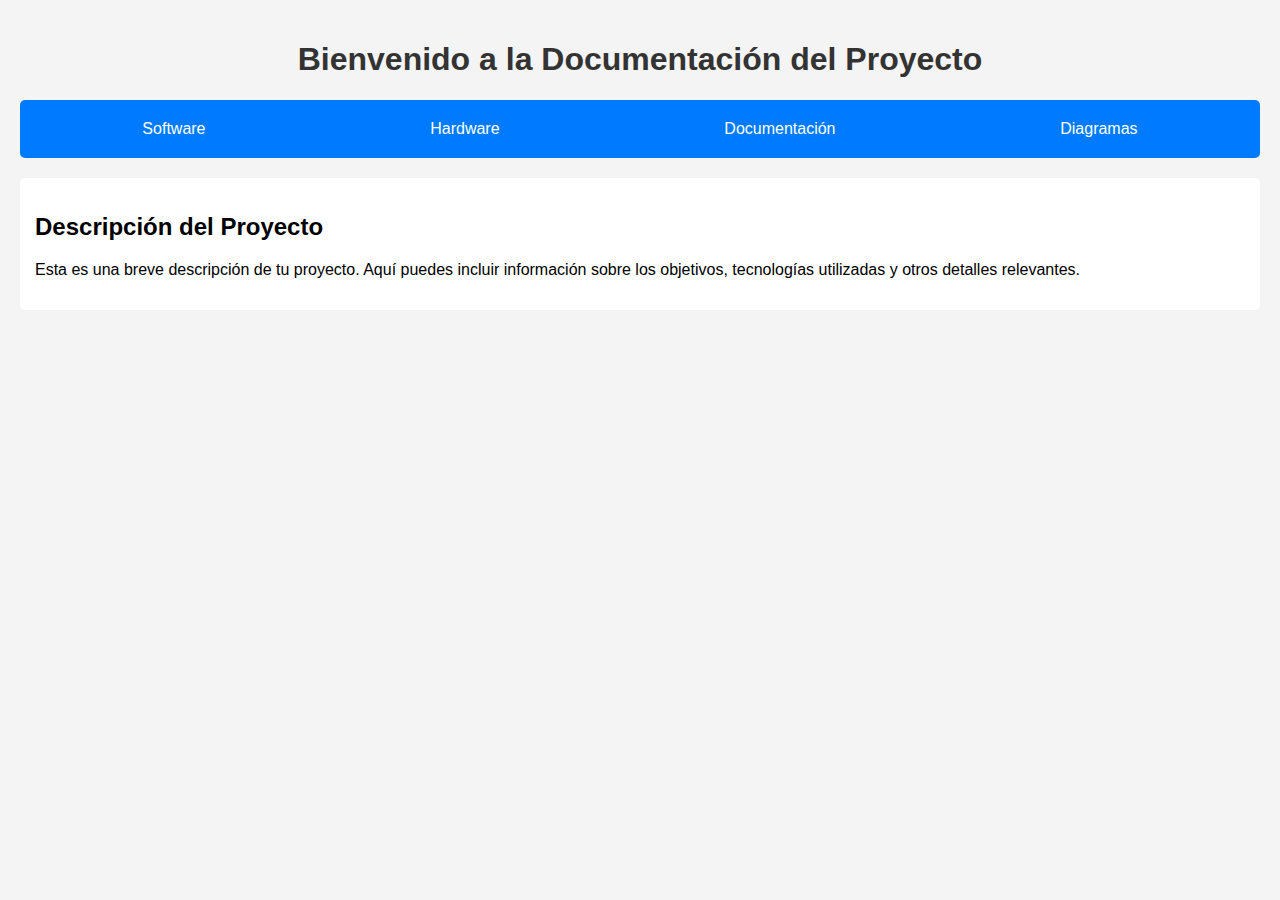
<file: index.html>
<!DOCTYPE html>
<html lang="es">
<head>
    <meta charset="UTF-8">
    <meta name="viewport" content="width=device-width, initial-scale=1.0">
    <title>Documentación del Proyecto</title>
    <link rel="stylesheet" href="styles.css">
</head>
<body>

    <h1>Bienvenido a la Documentación del Proyecto</h1>

    <nav>
        <a href="Software/index.html">Software</a>
        <a href="Hardware/index.html">Hardware</a>
        <a href="Documentación/index.html">Documentación</a>
        <a href="Diagramas/index.html">Diagramas</a>
    </nav>

    <section>
        <h2>Descripción del Proyecto</h2>
        <p>Esta es una breve descripción de tu proyecto. Aquí puedes incluir información sobre los objetivos, tecnologías utilizadas y otros detalles relevantes.</p>
    </section>

</body>
</html>
</file>
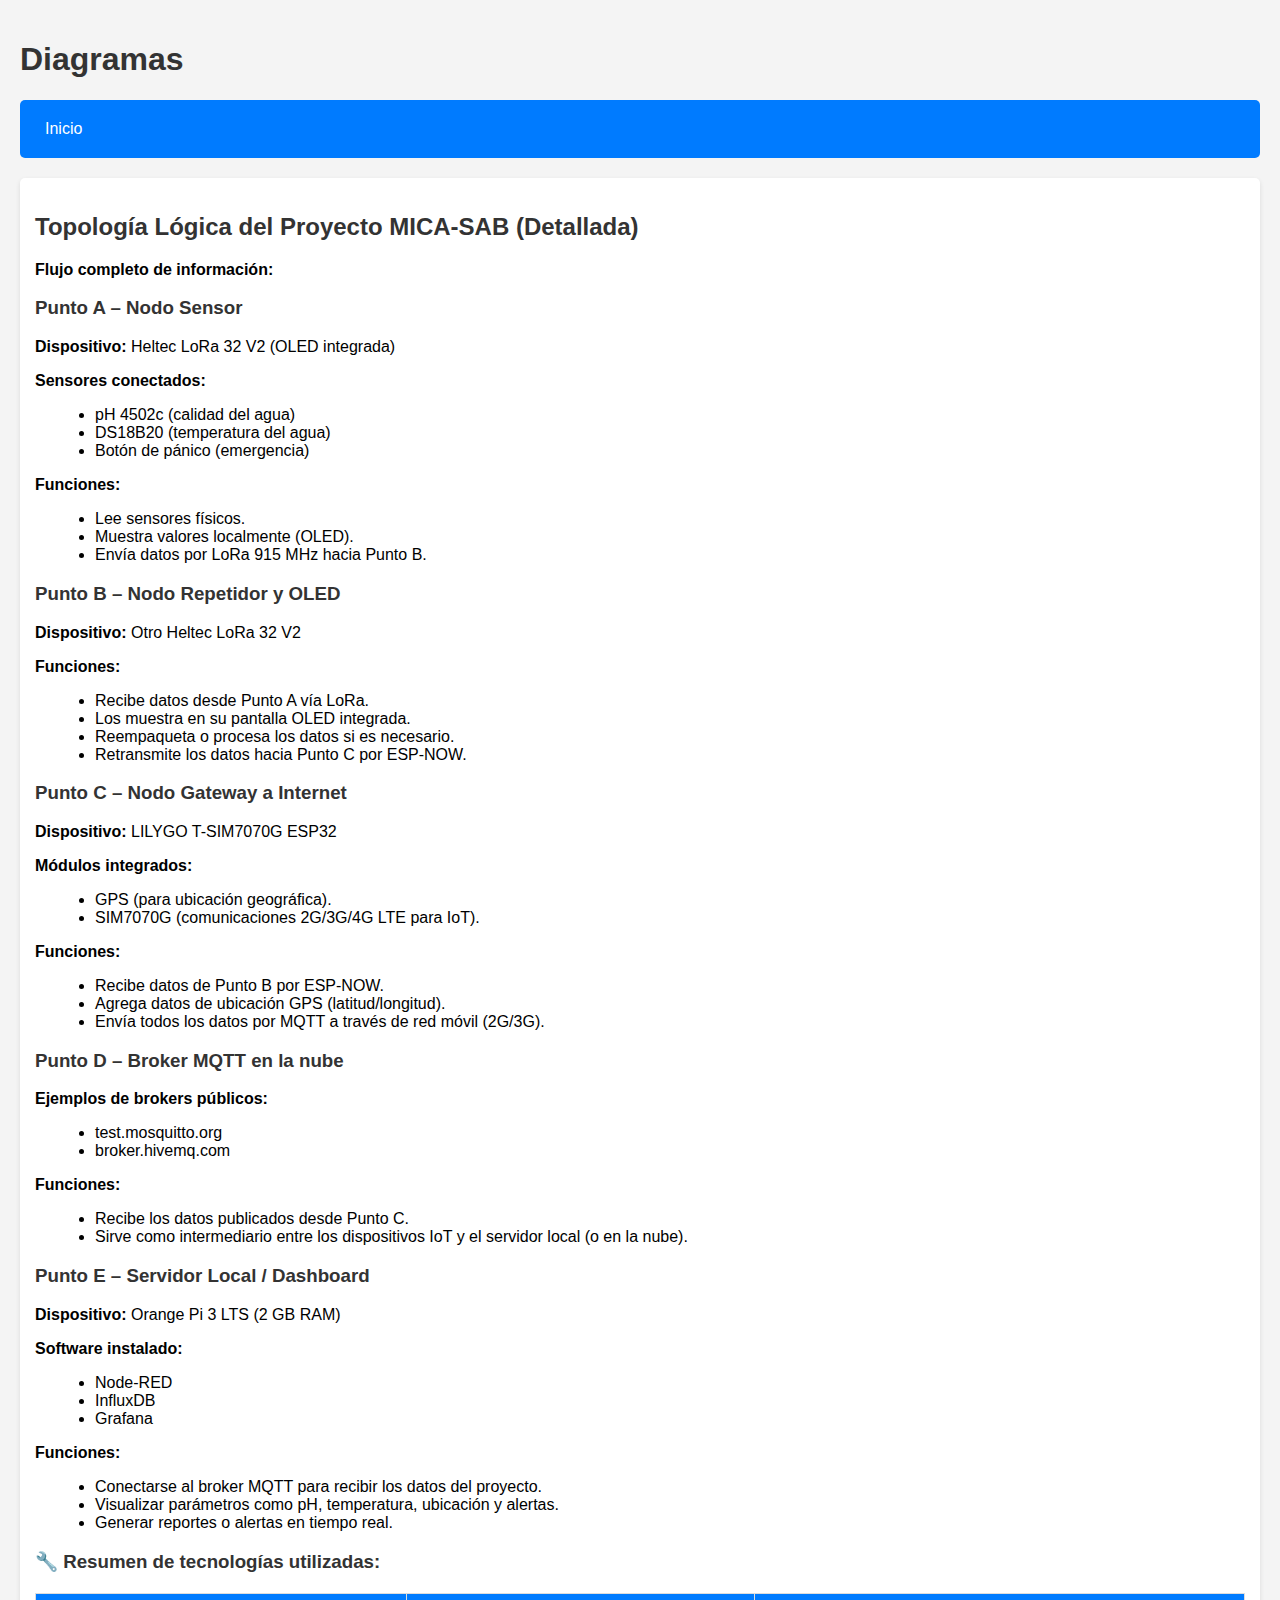
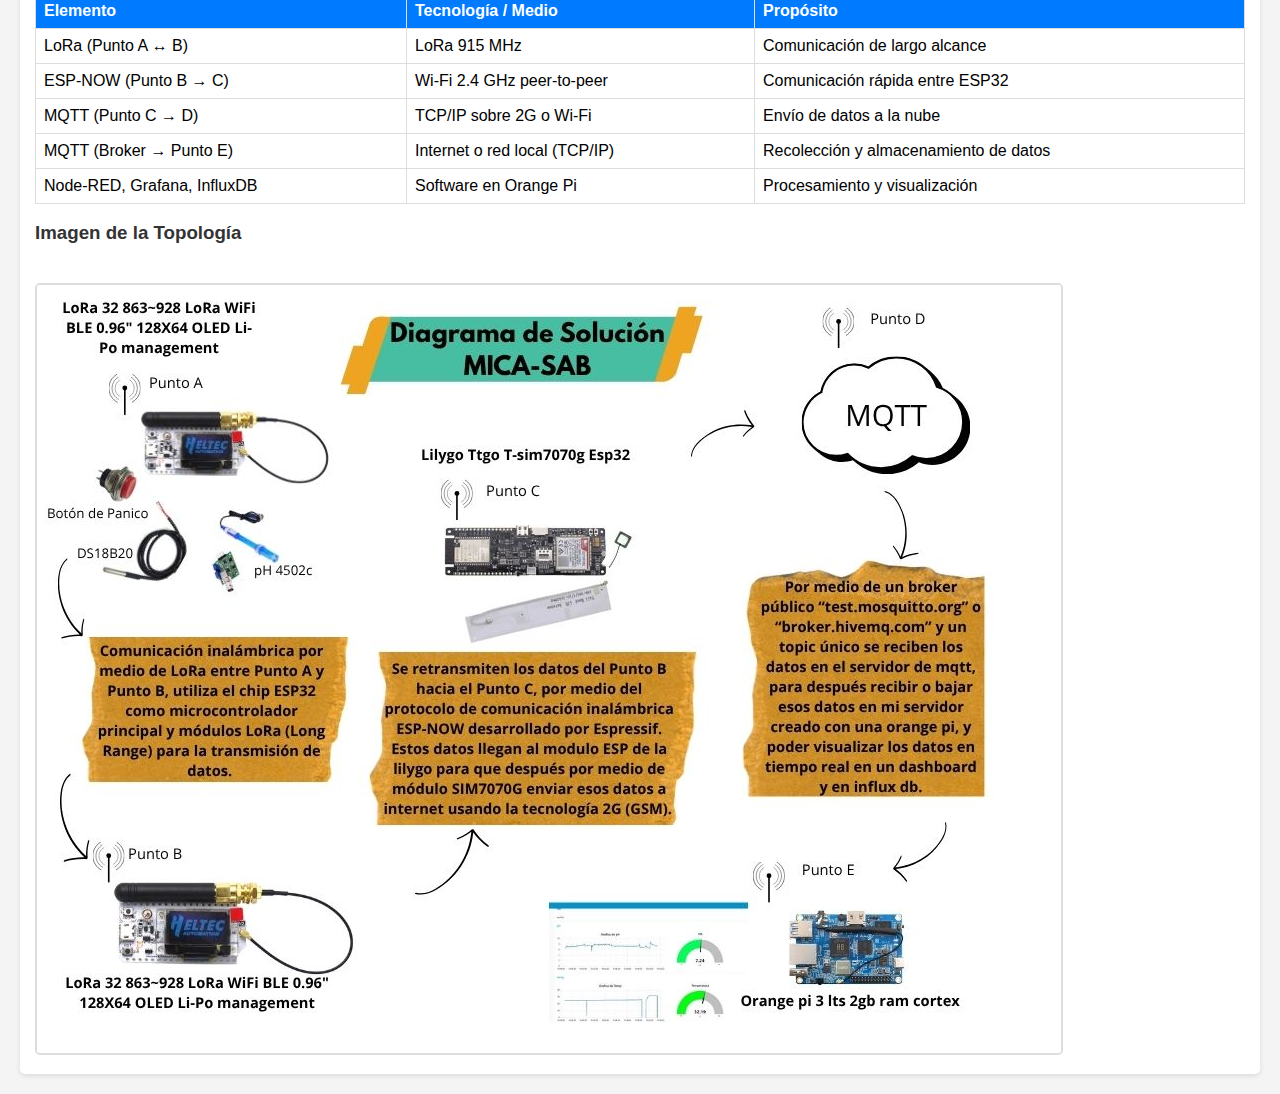
<file: Diagramas/index.html>
<!DOCTYPE html>
<html lang="es">
<head>
    <meta charset="UTF-8">
    <meta name="viewport" content="width=device-width, initial-scale=1.0">
    <title>Diagramas - Documentación del Proyecto</title>
    <link rel="stylesheet" href="/Diagramas/stylesdia.css">
</head>
<body>

    <h1>Diagramas</h1>
    <nav>
        <a href="../index.html">Inicio</a>
    </nav>

    <section>
        <h2>Topología Lógica del Proyecto MICA-SAB (Detallada)</h2>
        <p><strong>Flujo completo de información:</strong></p>

        <h3>Punto A – Nodo Sensor</h3>
        <p><strong>Dispositivo:</strong> Heltec LoRa 32 V2 (OLED integrada)</p>
        <p><strong>Sensores conectados:</strong></p>
        <ul>
            <li>pH 4502c (calidad del agua)</li>
            <li>DS18B20 (temperatura del agua)</li>
            <li>Botón de pánico (emergencia)</li>
        </ul>
        <p><strong>Funciones:</strong></p>
        <ul>
            <li>Lee sensores físicos.</li>
            <li>Muestra valores localmente (OLED).</li>
            <li>Envía datos por LoRa 915 MHz hacia Punto B.</li>
        </ul>

        <h3>Punto B – Nodo Repetidor y OLED</h3>
        <p><strong>Dispositivo:</strong> Otro Heltec LoRa 32 V2</p>
        <p><strong>Funciones:</strong></p>
        <ul>
            <li>Recibe datos desde Punto A vía LoRa.</li>
            <li>Los muestra en su pantalla OLED integrada.</li>
            <li>Reempaqueta o procesa los datos si es necesario.</li>
            <li>Retransmite los datos hacia Punto C por ESP-NOW.</li>
        </ul>

        <h3>Punto C – Nodo Gateway a Internet</h3>
        <p><strong>Dispositivo:</strong> LILYGO T-SIM7070G ESP32</p>
        <p><strong>Módulos integrados:</strong></p>
        <ul>
            <li>GPS (para ubicación geográfica).</li>
            <li>SIM7070G (comunicaciones 2G/3G/4G LTE para IoT).</li>
        </ul>
        <p><strong>Funciones:</strong></p>
        <ul>
            <li>Recibe datos de Punto B por ESP-NOW.</li>
            <li>Agrega datos de ubicación GPS (latitud/longitud).</li>
            <li>Envía todos los datos por MQTT a través de red móvil (2G/3G).</li>
        </ul>

        <h3>Punto D – Broker MQTT en la nube</h3>
        <p><strong>Ejemplos de brokers públicos:</strong></p>
        <ul>
            <li>test.mosquitto.org</li>
            <li>broker.hivemq.com</li>
        </ul>
        <p><strong>Funciones:</strong></p>
        <ul>
            <li>Recibe los datos publicados desde Punto C.</li>
            <li>Sirve como intermediario entre los dispositivos IoT y el servidor local (o en la nube).</li>
        </ul>

        <h3>Punto E – Servidor Local / Dashboard</h3>
        <p><strong>Dispositivo:</strong> Orange Pi 3 LTS (2 GB RAM)</p>
        <p><strong>Software instalado:</strong></p>
        <ul>
            <li>Node-RED</li>
            <li>InfluxDB</li>
            <li>Grafana</li>
        </ul>
        <p><strong>Funciones:</strong></p>
        <ul>
            <li>Conectarse al broker MQTT para recibir los datos del proyecto.</li>
            <li>Visualizar parámetros como pH, temperatura, ubicación y alertas.</li>
            <li>Generar reportes o alertas en tiempo real.</li>
        </ul>

        <h3>🔧 Resumen de tecnologías utilizadas:</h3>
        <table>
            <thead>
                <tr>
                    <th>Elemento</th>
                    <th>Tecnología / Medio</th>
                    <th>Propósito</th>
                </tr>
            </thead>
            <tbody>
                <tr>
                    <td>LoRa (Punto A ↔ B)</td>
                    <td>LoRa 915 MHz</td>
                    <td>Comunicación de largo alcance</td>
                </tr>
                <tr>
                    <td>ESP-NOW (Punto B → C)</td>
                    <td>Wi-Fi 2.4 GHz peer-to-peer</td>
                    <td>Comunicación rápida entre ESP32</td>
                </tr>
                <tr>
                    <td>MQTT (Punto C → D)</td>
                    <td>TCP/IP sobre 2G o Wi-Fi</td>
                    <td>Envío de datos a la nube</td>
                </tr>
                <tr>
                    <td>MQTT (Broker → Punto E)</td>
                    <td>Internet o red local (TCP/IP)</td>
                    <td>Recolección y almacenamiento de datos</td>
                </tr>
                <tr>
                    <td>Node-RED, Grafana, InfluxDB</td>
                    <td>Software en Orange Pi</td>
                    <td>Procesamiento y visualización</td>
                </tr>
            </tbody>
        </table>

        <h3>Imagen de la Topología</h3>
        <img src="Diagrama de Solución MICA-SAB.jpg" alt="Topología Lógica del Proyecto MICA-SAB" style="max-width: 100%; height: auto;">
    </section>

</body>
</html>
</file>
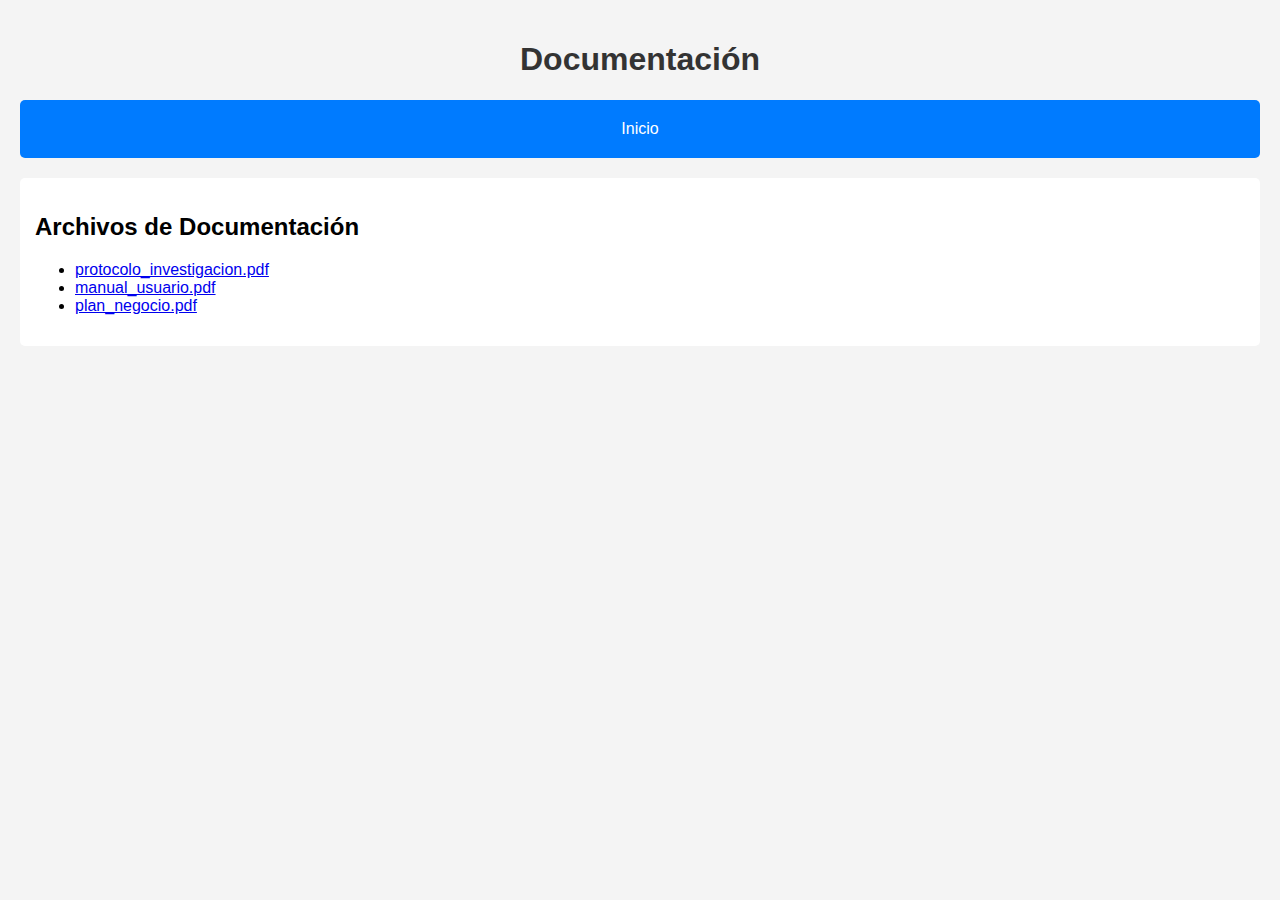
<file: Documentacion/index.html>
<!DOCTYPE html>
<html lang="es">
<head>
    <meta charset="UTF-8">
    <meta name="viewport" content="width=device-width, initial-scale=1.0">
    <title>Documentación - Documentación del Proyecto</title>
    <link rel="stylesheet" href="../styles.css">
</head>
<body>

    <h1>Documentación</h1>
    <nav>
        <a href="../index.html">Inicio</a>
    </nav>

    <section>
        <h2>Archivos de Documentación</h2>
        <ul>
            <li><a href="protocolo_investigacion.pdf">protocolo_investigacion.pdf</a></li>
            <li><a href="manual_usuario.pdf">manual_usuario.pdf</a></li>
            <li><a href="plan_negocio.pdf">plan_negocio.pdf</a></li>
        </ul>
    </section>

</body>
</html>
</file>
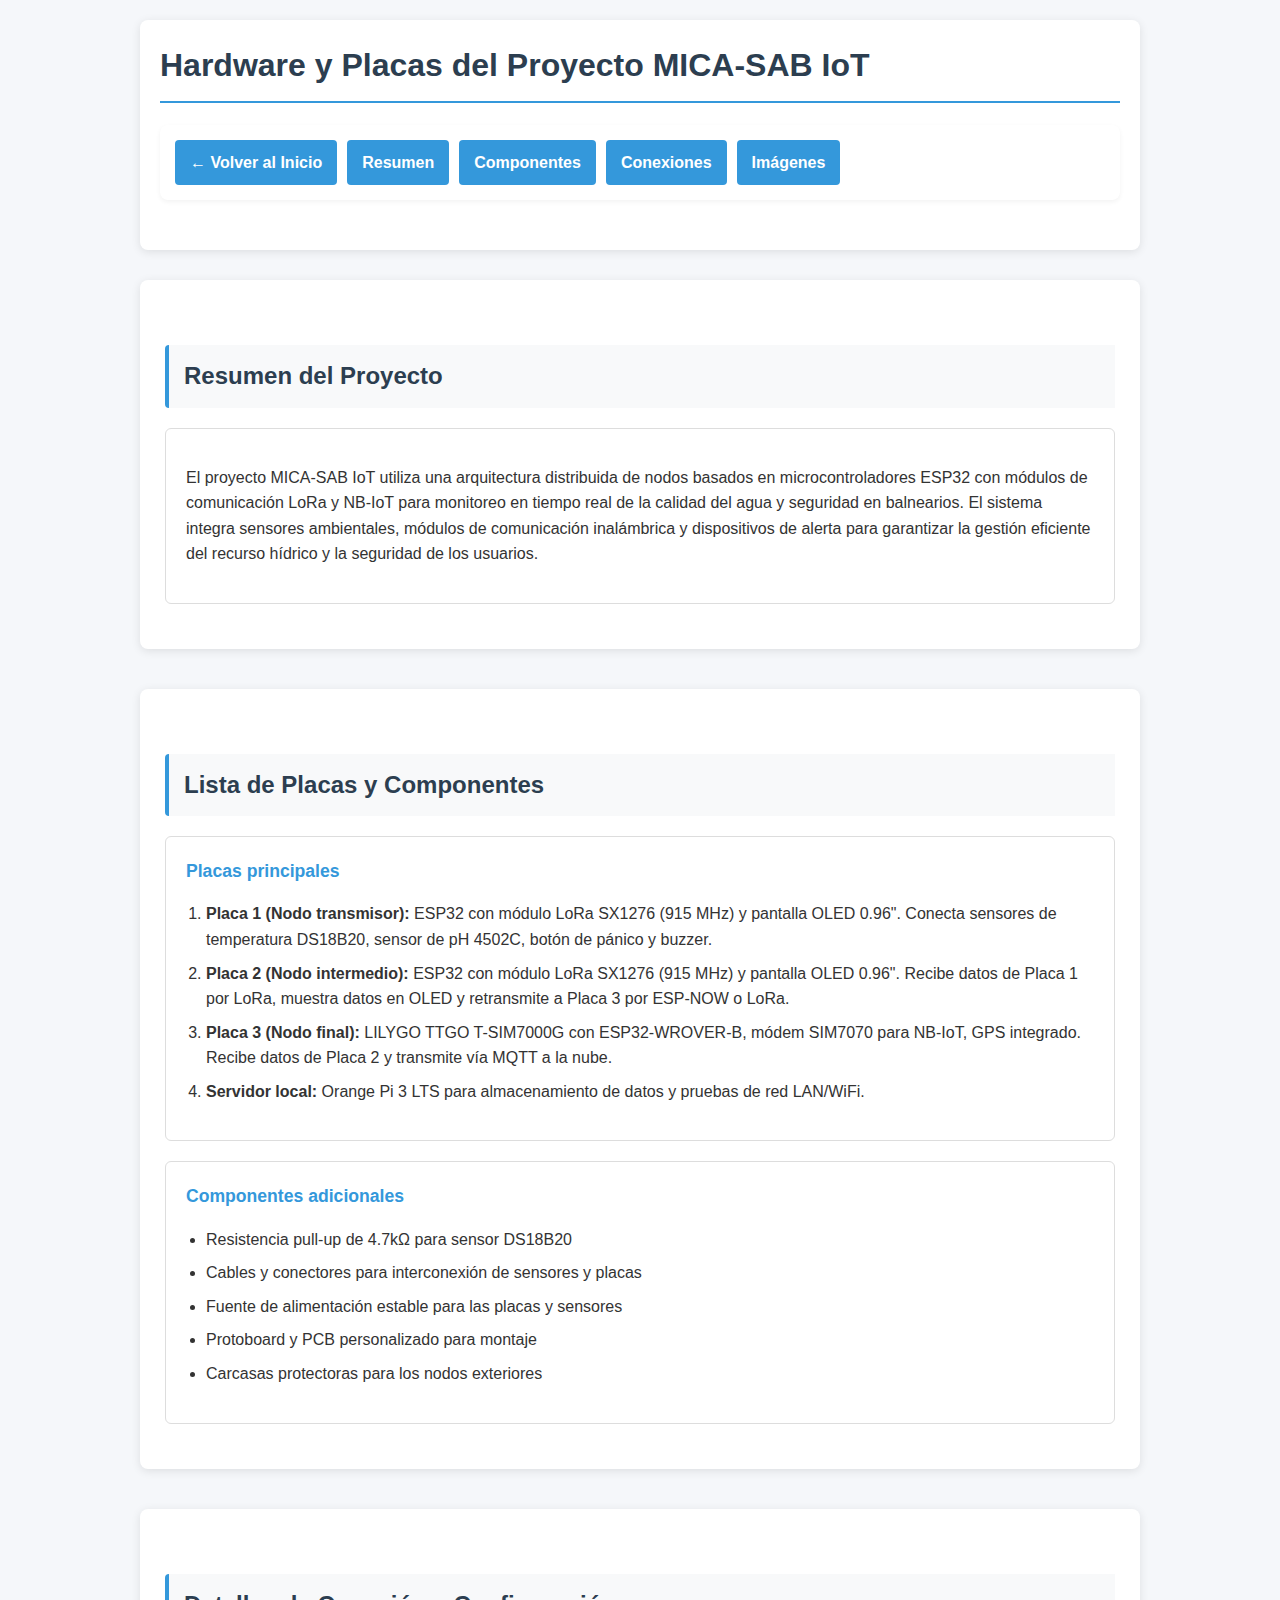
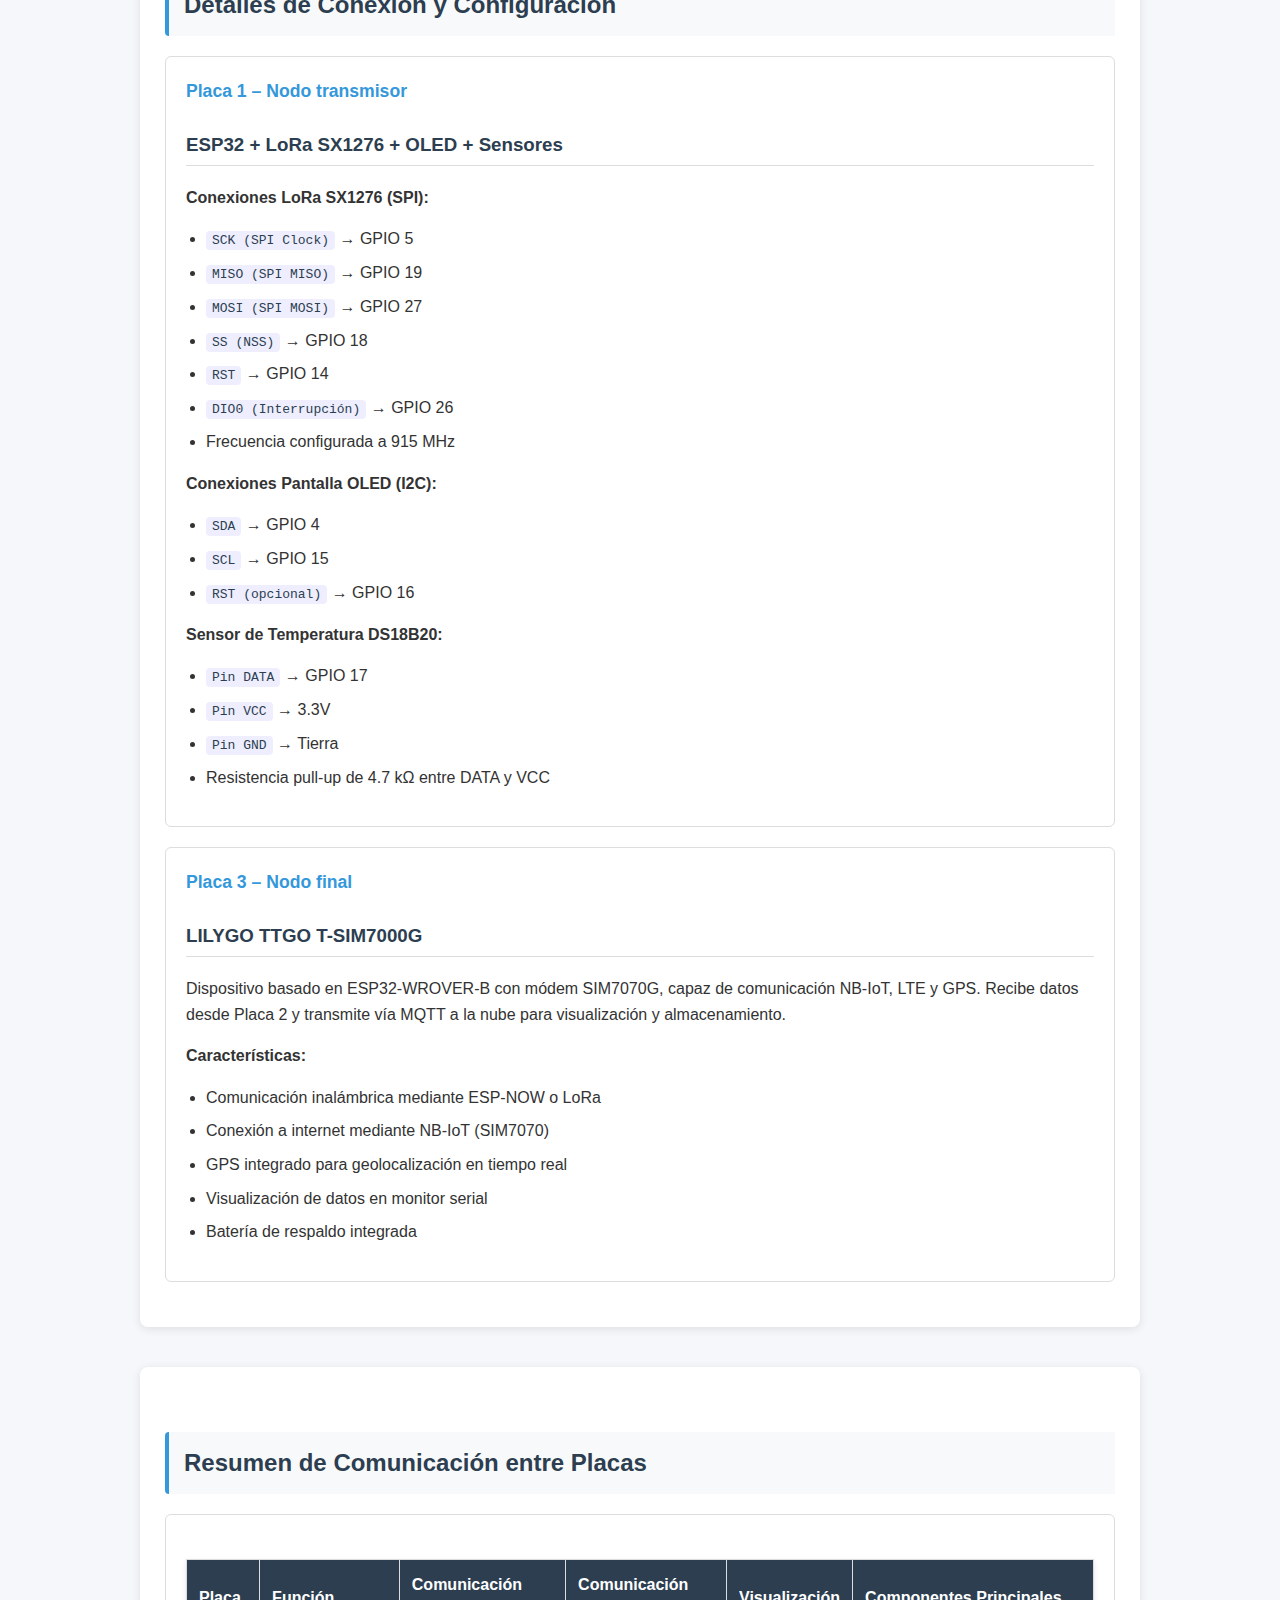
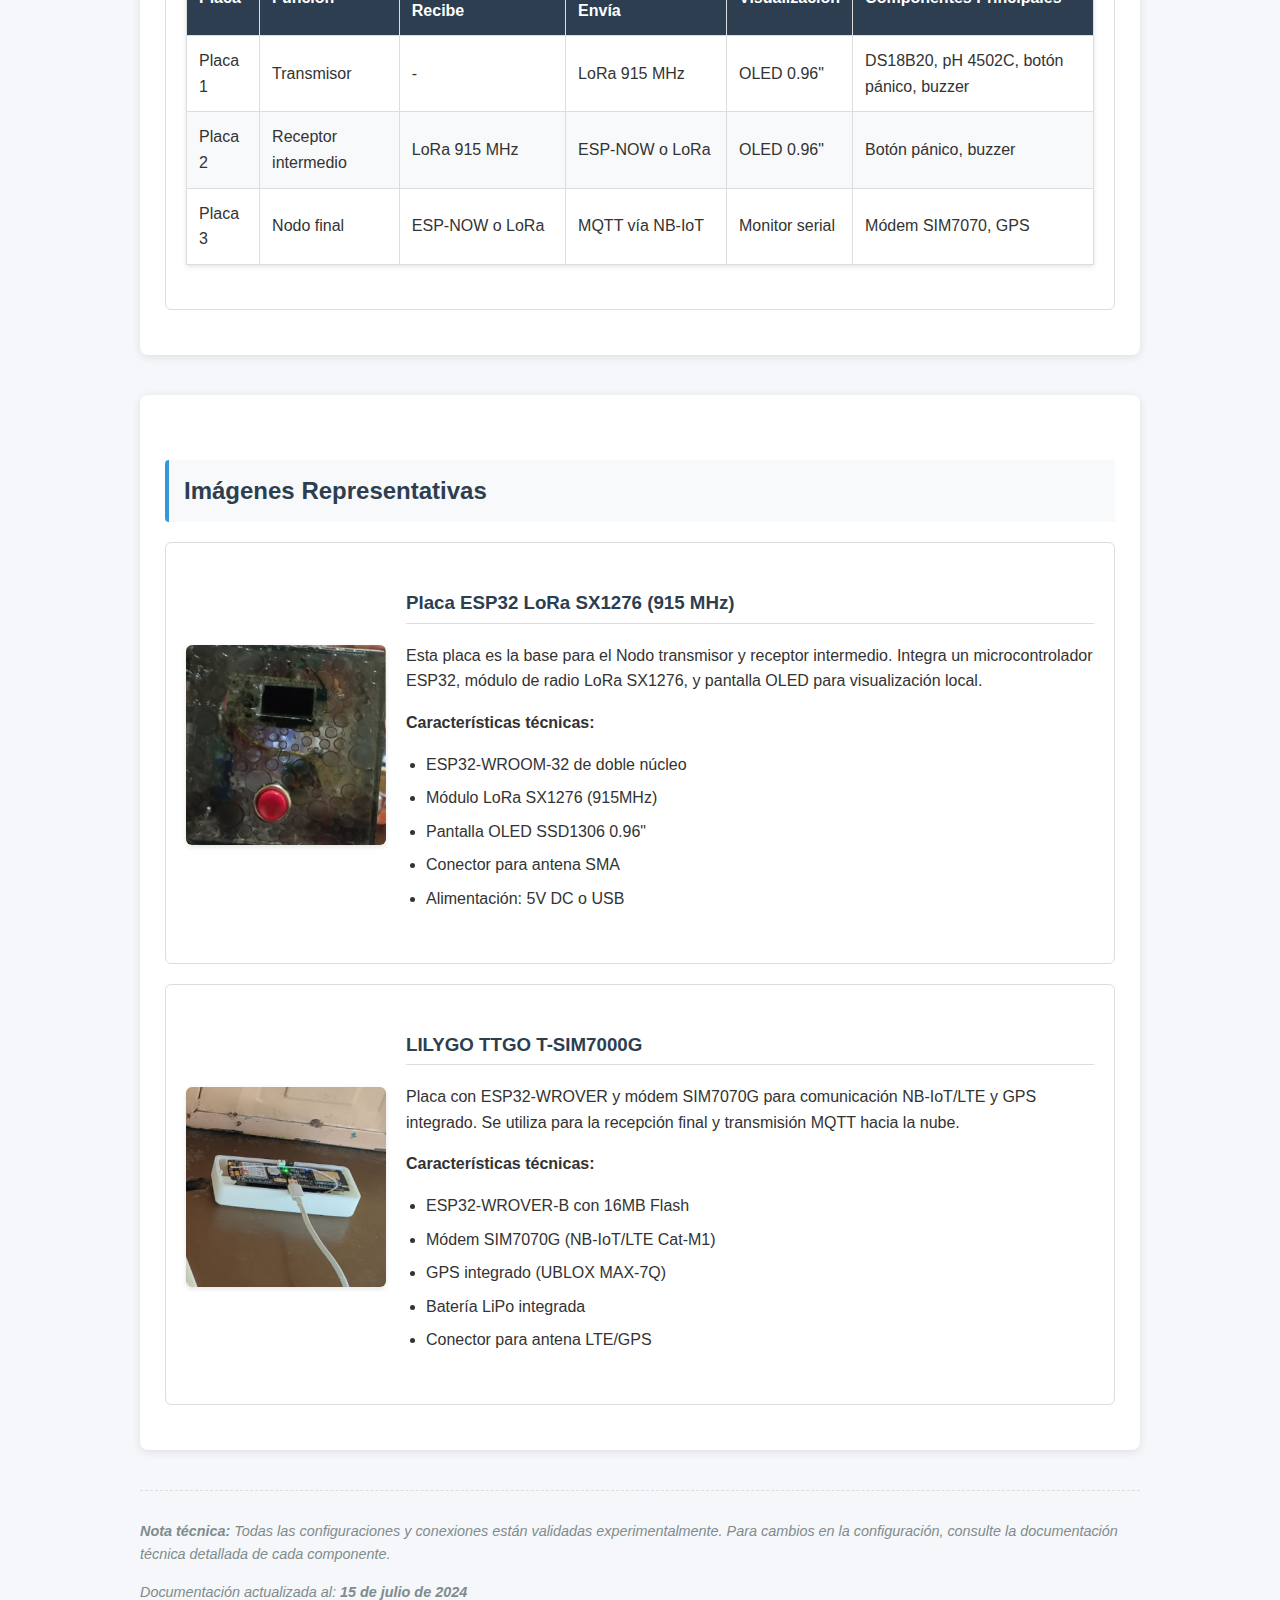
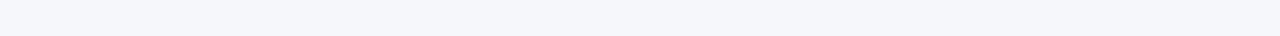
<file: Hardware/index.html>
<!DOCTYPE html>
<html lang="es">
<head>
    <meta charset="UTF-8">
    <meta name="viewport" content="width=device-width, initial-scale=1.0">
    <title>Hardware y Placas - MICA-SAB IoT</title>
    <style>
        :root {
            --primary-color: #3498db;
            --secondary-color: #2980b9;
            --dark-color: #2c3e50;
            --light-color: #f8f9fa;
            --text-color: #333;
            --border-color: #ddd;
        }
        
        body {
            font-family: 'Segoe UI', Tahoma, Geneva, Verdana, sans-serif;
            line-height: 1.6;
            color: var(--text-color);
            max-width: 1000px;
            margin: 0 auto;
            padding: 20px;
            background-color: #f5f7fa;
        }
        
        header {
            background-color: white;
            padding: 20px;
            border-radius: 8px;
            box-shadow: 0 2px 10px rgba(0,0,0,0.1);
            margin-bottom: 30px;
        }
        
        h1 {
            color: var(--dark-color);
            border-bottom: 2px solid var(--primary-color);
            padding-bottom: 10px;
            margin-top: 0;
        }
        
        h2 {
            background-color: var(--light-color);
            padding: 12px 15px;
            border-left: 4px solid var(--primary-color);
            margin-top: 40px;
            border-radius: 4px 0 0 4px;
            color: var(--dark-color);
        }
        
        h3 {
            color: var(--dark-color);
            margin-top: 25px;
            border-bottom: 1px solid var(--border-color);
            padding-bottom: 5px;
        }
        
        nav {
            margin: 20px 0 30px;
            padding: 15px;
            background-color: white;
            border-radius: 8px;
            box-shadow: 0 2px 5px rgba(0,0,0,0.05);
            display: flex;
            flex-wrap: wrap;
            gap: 10px;
        }
        
        nav a {
            text-decoration: none;
            color: white;
            font-weight: bold;
            padding: 10px 15px;
            background-color: var(--primary-color);
            border-radius: 4px;
            transition: all 0.3s ease;
        }
        
        nav a:hover {
            background-color: var(--secondary-color);
            transform: translateY(-2px);
            box-shadow: 0 4px 8px rgba(0,0,0,0.1);
        }
        
        .section {
            margin-bottom: 40px;
            background-color: white;
            padding: 25px;
            border-radius: 8px;
            box-shadow: 0 2px 10px rgba(0,0,0,0.1);
        }
        
        .hardware-card {
            border: 1px solid var(--border-color);
            border-radius: 6px;
            padding: 20px;
            margin-bottom: 20px;
            background-color: white;
            transition: transform 0.3s ease;
        }
        
        .hardware-card:hover {
            transform: translateY(-5px);
            box-shadow: 0 5px 15px rgba(0,0,0,0.1);
        }
        
        .hardware-title {
            font-weight: bold;
            color: var(--primary-color);
            margin-bottom: 10px;
            font-size: 1.1em;
        }
        
        .hardware-item {
            display: flex;
            align-items: center;
            gap: 20px;
            margin-bottom: 15px;
        }
        
        .hardware-item img {
            max-width: 200px;
            border-radius: 6px;
            box-shadow: 0 2px 5px rgba(0,0,0,0.1);
        }
        
        .hardware-info {
            flex: 1;
        }
        
        table {
            width: 100%;
            border-collapse: collapse;
            margin: 1.5em 0;
            box-shadow: 0 2px 5px rgba(0,0,0,0.1);
        }
        
        th, td {
            border: 1px solid var(--border-color);
            padding: 12px;
            text-align: left;
        }
        
        th {
            background-color: var(--dark-color);
            color: white;
        }
        
        tr:nth-child(even) {
            background-color: var(--light-color);
        }
        
        ul, ol {
            padding-left: 20px;
        }
        
        li {
            margin-bottom: 8px;
        }
        
        code {
            background-color: #eef;
            padding: 2px 6px;
            border-radius: 4px;
            font-family: monospace;
            color: #2c3e50;
        }
        
        .note {
            font-style: italic;
            color: #7f8c8d;
            border-top: 1px dashed var(--border-color);
            padding-top: 15px;
            margin-top: 30px;
            font-size: 0.9em;
        }
        
        @media (max-width: 768px) {
            .hardware-item {
                flex-direction: column;
                text-align: center;
            }
            
            .hardware-item img {
                max-width: 100%;
                margin-bottom: 15px;
            }
            
            nav {
                flex-direction: column;
            }
        }
    </style>
</head>
<body>
    <header>
        <h1>Hardware y Placas del Proyecto MICA-SAB IoT</h1>
        <nav>
            <a href="../index.html">← Volver al Inicio</a>
            <a href="#overview">Resumen</a>
            <a href="#components">Componentes</a>
            <a href="#connections">Conexiones</a>
            <a href="#images">Imágenes</a>
        </nav>
    </header>

    <main>
        <div id="overview" class="section">
            <h2>Resumen del Proyecto</h2>
            <div class="hardware-card">
                <p>
                    El proyecto MICA-SAB IoT utiliza una arquitectura distribuida de nodos basados en microcontroladores ESP32 con módulos de comunicación LoRa y NB-IoT para monitoreo en tiempo real de la calidad del agua y seguridad en balnearios. El sistema integra sensores ambientales, módulos de comunicación inalámbrica y dispositivos de alerta para garantizar la gestión eficiente del recurso hídrico y la seguridad de los usuarios.
                </p>
            </div>
        </div>

        <div id="components" class="section">
            <h2>Lista de Placas y Componentes</h2>
            
            <div class="hardware-card">
                <div class="hardware-title">Placas principales</div>
                <ol>
                    <li>
                        <strong>Placa 1 (Nodo transmisor):</strong> ESP32 con módulo LoRa SX1276 (915 MHz) y pantalla OLED 0.96". Conecta sensores de temperatura DS18B20, sensor de pH 4502C, botón de pánico y buzzer.
                    </li>
                    <li>
                        <strong>Placa 2 (Nodo intermedio):</strong> ESP32 con módulo LoRa SX1276 (915 MHz) y pantalla OLED 0.96". Recibe datos de Placa 1 por LoRa, muestra datos en OLED y retransmite a Placa 3 por ESP-NOW o LoRa.
                    </li>
                    <li>
                        <strong>Placa 3 (Nodo final):</strong> LILYGO TTGO T-SIM7000G con ESP32-WROVER-B, módem SIM7070 para NB-IoT, GPS integrado. Recibe datos de Placa 2 y transmite vía MQTT a la nube.
                    </li>
                    <li>
                        <strong>Servidor local:</strong> Orange Pi 3 LTS para almacenamiento de datos y pruebas de red LAN/WiFi.
                    </li>
                </ol>
            </div>

            <div class="hardware-card">
                <div class="hardware-title">Componentes adicionales</div>
                <ul>
                    <li>Resistencia pull-up de 4.7kΩ para sensor DS18B20</li>
                    <li>Cables y conectores para interconexión de sensores y placas</li>
                    <li>Fuente de alimentación estable para las placas y sensores</li>
                    <li>Protoboard y PCB personalizado para montaje</li>
                    <li>Carcasas protectoras para los nodos exteriores</li>
                </ul>
            </div>
        </div>

        <div id="connections" class="section">
            <h2>Detalles de Conexión y Configuración</h2>

            <div class="hardware-card">
                <div class="hardware-title">Placa 1 – Nodo transmisor</div>
                <h3>ESP32 + LoRa SX1276 + OLED + Sensores</h3>
                
                <p><strong>Conexiones LoRa SX1276 (SPI):</strong></p>
                <ul>
                    <li><code>SCK (SPI Clock)</code> → GPIO 5</li>
                    <li><code>MISO (SPI MISO)</code> → GPIO 19</li>
                    <li><code>MOSI (SPI MOSI)</code> → GPIO 27</li>
                    <li><code>SS (NSS)</code> → GPIO 18</li>
                    <li><code>RST</code> → GPIO 14</li>
                    <li><code>DIO0 (Interrupción)</code> → GPIO 26</li>
                    <li>Frecuencia configurada a 915 MHz</li>
                </ul>

                <p><strong>Conexiones Pantalla OLED (I2C):</strong></p>
                <ul>
                    <li><code>SDA</code> → GPIO 4</li>
                    <li><code>SCL</code> → GPIO 15</li>
                    <li><code>RST (opcional)</code> → GPIO 16</li>
                </ul>

                <p><strong>Sensor de Temperatura DS18B20:</strong></p>
                <ul>
                    <li><code>Pin DATA</code> → GPIO 17</li>
                    <li><code>Pin VCC</code> → 3.3V</li>
                    <li><code>Pin GND</code> → Tierra</li>
                    <li>Resistencia pull-up de 4.7 kΩ entre DATA y VCC</li>
                </ul>
            </div>

            <div class="hardware-card">
                <div class="hardware-title">Placa 3 – Nodo final</div>
                <h3>LILYGO TTGO T-SIM7000G</h3>
                <p>
                    Dispositivo basado en ESP32-WROVER-B con módem SIM7070G, capaz de comunicación NB-IoT, LTE y GPS. Recibe datos desde Placa 2 y transmite vía MQTT a la nube para visualización y almacenamiento.
                </p>
                <p><strong>Características:</strong></p>
                <ul>
                    <li>Comunicación inalámbrica mediante ESP-NOW o LoRa</li>
                    <li>Conexión a internet mediante NB-IoT (SIM7070)</li>
                    <li>GPS integrado para geolocalización en tiempo real</li>
                    <li>Visualización de datos en monitor serial</li>
                    <li>Batería de respaldo integrada</li>
                </ul>
            </div>
        </div>

        <div class="section">
            <h2>Resumen de Comunicación entre Placas</h2>
            <div class="hardware-card">
                <table>
                    <thead>
                        <tr>
                            <th>Placa</th>
                            <th>Función</th>
                            <th>Comunicación Recibe</th>
                            <th>Comunicación Envía</th>
                            <th>Visualización</th>
                            <th>Componentes Principales</th>
                        </tr>
                    </thead>
                    <tbody>
                        <tr>
                            <td>Placa 1</td>
                            <td>Transmisor</td>
                            <td>-</td>
                            <td>LoRa 915 MHz</td>
                            <td>OLED 0.96"</td>
                            <td>DS18B20, pH 4502C, botón pánico, buzzer</td>
                        </tr>
                        <tr>
                            <td>Placa 2</td>
                            <td>Receptor intermedio</td>
                            <td>LoRa 915 MHz</td>
                            <td>ESP-NOW o LoRa</td>
                            <td>OLED 0.96"</td>
                            <td>Botón pánico, buzzer</td>
                        </tr>
                        <tr>
                            <td>Placa 3</td>
                            <td>Nodo final</td>
                            <td>ESP-NOW o LoRa</td>
                            <td>MQTT vía NB-IoT</td>
                            <td>Monitor serial</td>
                            <td>Módem SIM7070, GPS</td>
                        </tr>
                    </tbody>
                </table>
            </div>
        </div>

        <div id="images" class="section">
            <h2>Imágenes Representativas</h2>
            
            <div class="hardware-card">
                <div class="hardware-item">
                    <img src="Diseño sin título (3).jpg" alt="Placa ESP32 LoRa SX1276">
                    <div class="hardware-info">
                        <h3>Placa ESP32 LoRa SX1276 (915 MHz)</h3>
                        <p>Esta placa es la base para el Nodo transmisor y receptor intermedio. Integra un microcontrolador ESP32, módulo de radio LoRa SX1276, y pantalla OLED para visualización local.</p>
                        <p><strong>Características técnicas:</strong></p>
                        <ul>
                            <li>ESP32-WROOM-32 de doble núcleo</li>
                            <li>Módulo LoRa SX1276 (915MHz)</li>
                            <li>Pantalla OLED SSD1306 0.96"</li>
                            <li>Conector para antena SMA</li>
                            <li>Alimentación: 5V DC o USB</li>
                        </ul>
                    </div>
                </div>
            </div>
            
            <div class="hardware-card">
                <div class="hardware-item">
                    <img src="Diseño sin título (4).jpg" alt="LILYGO TTGO T-SIM7000G">
                    <div class="hardware-info">
                        <h3>LILYGO TTGO T-SIM7000G</h3>
                        <p>Placa con ESP32-WROVER y módem SIM7070G para comunicación NB-IoT/LTE y GPS integrado. Se utiliza para la recepción final y transmisión MQTT hacia la nube.</p>
                        <p><strong>Características técnicas:</strong></p>
                        <ul>
                            <li>ESP32-WROVER-B con 16MB Flash</li>
                            <li>Módem SIM7070G (NB-IoT/LTE Cat-M1)</li>
                            <li>GPS integrado (UBLOX MAX-7Q)</li>
                            <li>Batería LiPo integrada</li>
                            <li>Conector para antena LTE/GPS</li>
                        </ul>
                    </div>
                </div>
            </div>
        </div>
    </main>

    <footer class="note">
        <p><strong>Nota técnica:</strong> Todas las configuraciones y conexiones están validadas experimentalmente. Para cambios en la configuración, consulte la documentación técnica detallada de cada componente.</p>
        <p>Documentación actualizada al: <strong>15 de julio de 2024</strong></p>
    </footer>
</body>
</html>
</file>
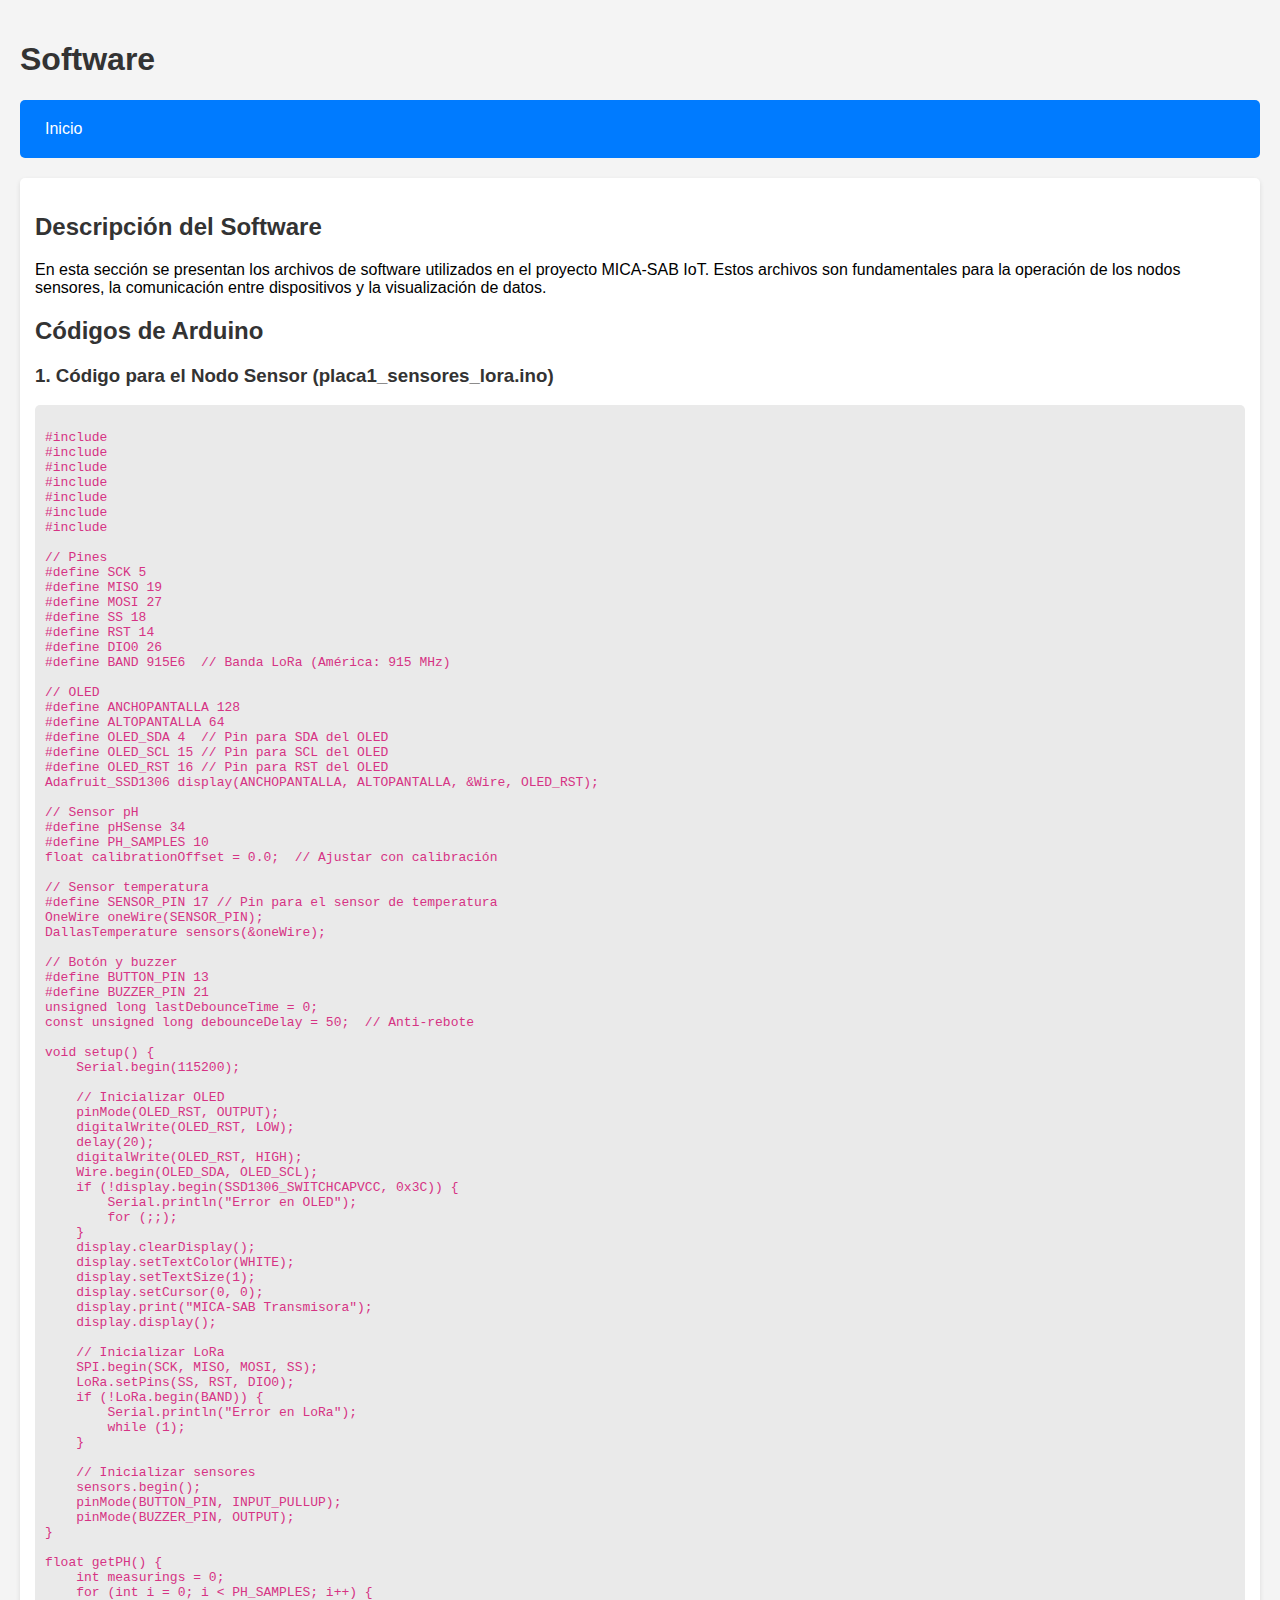
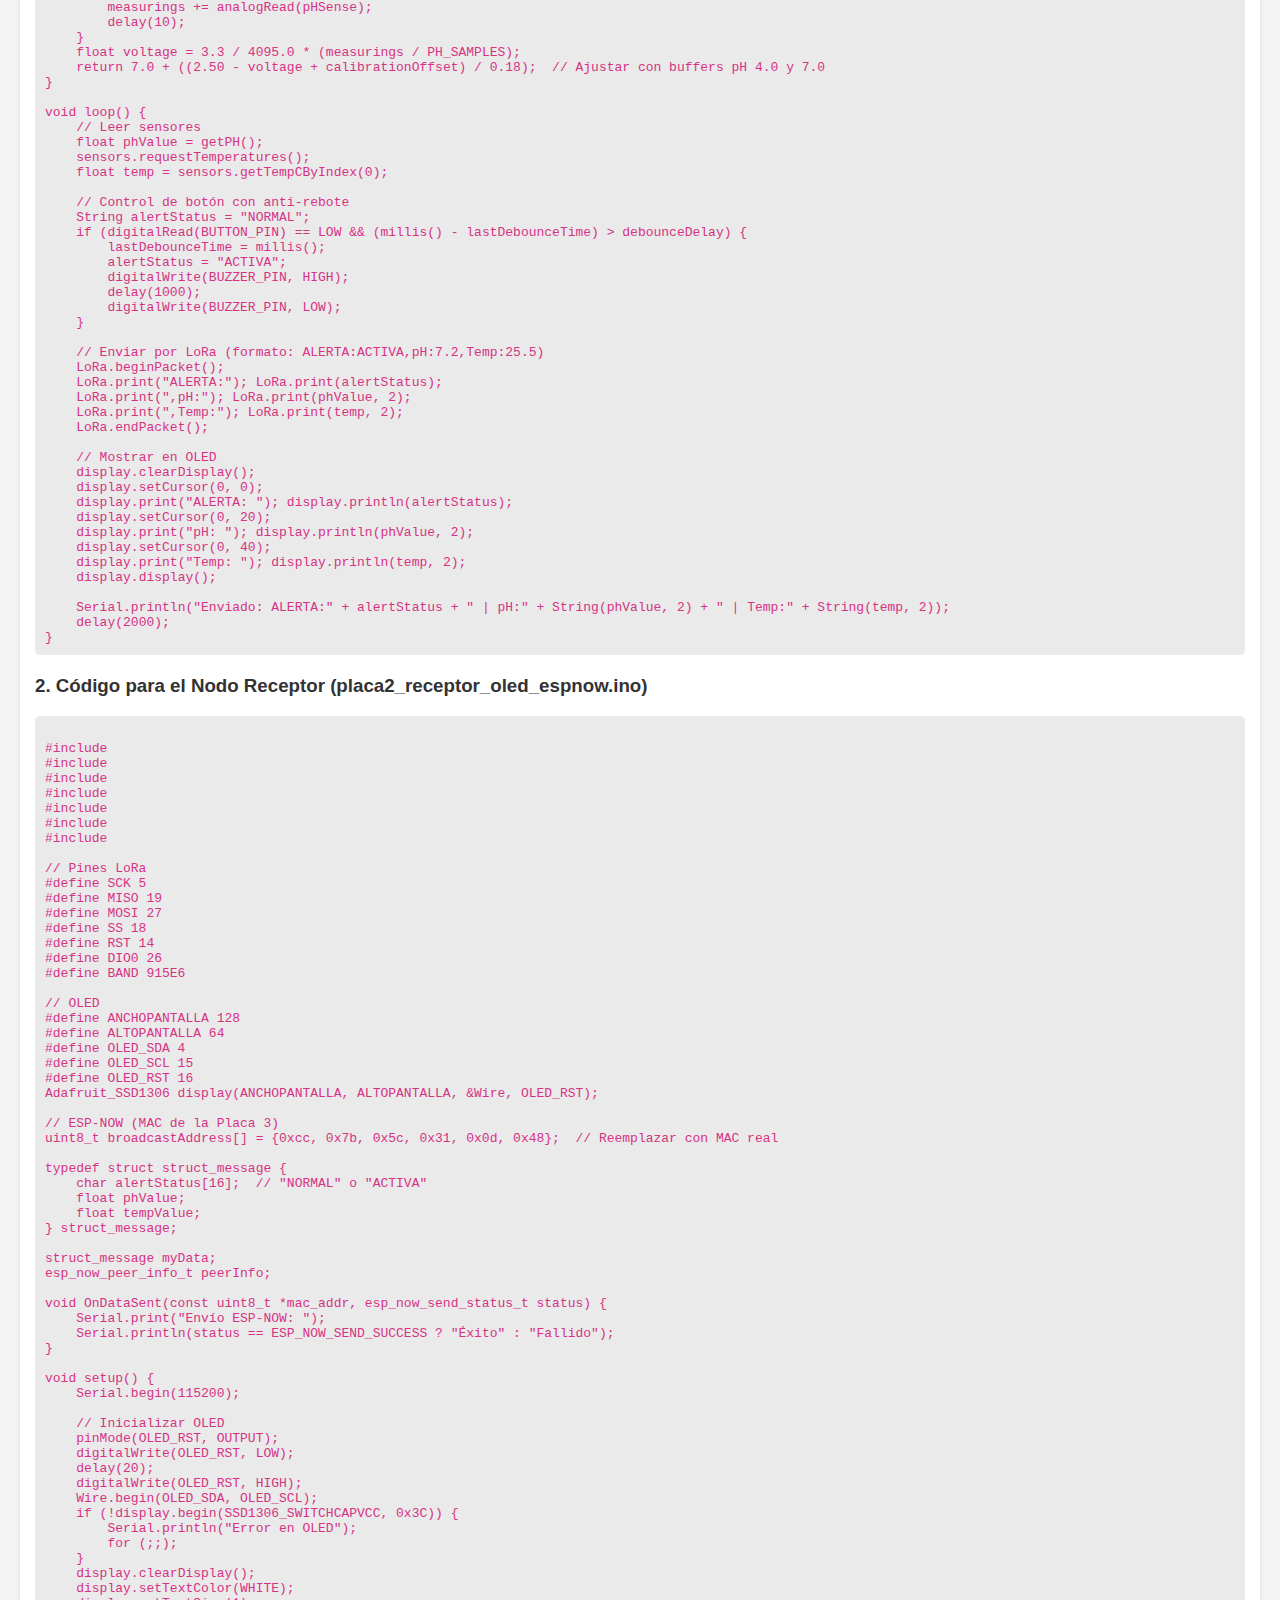
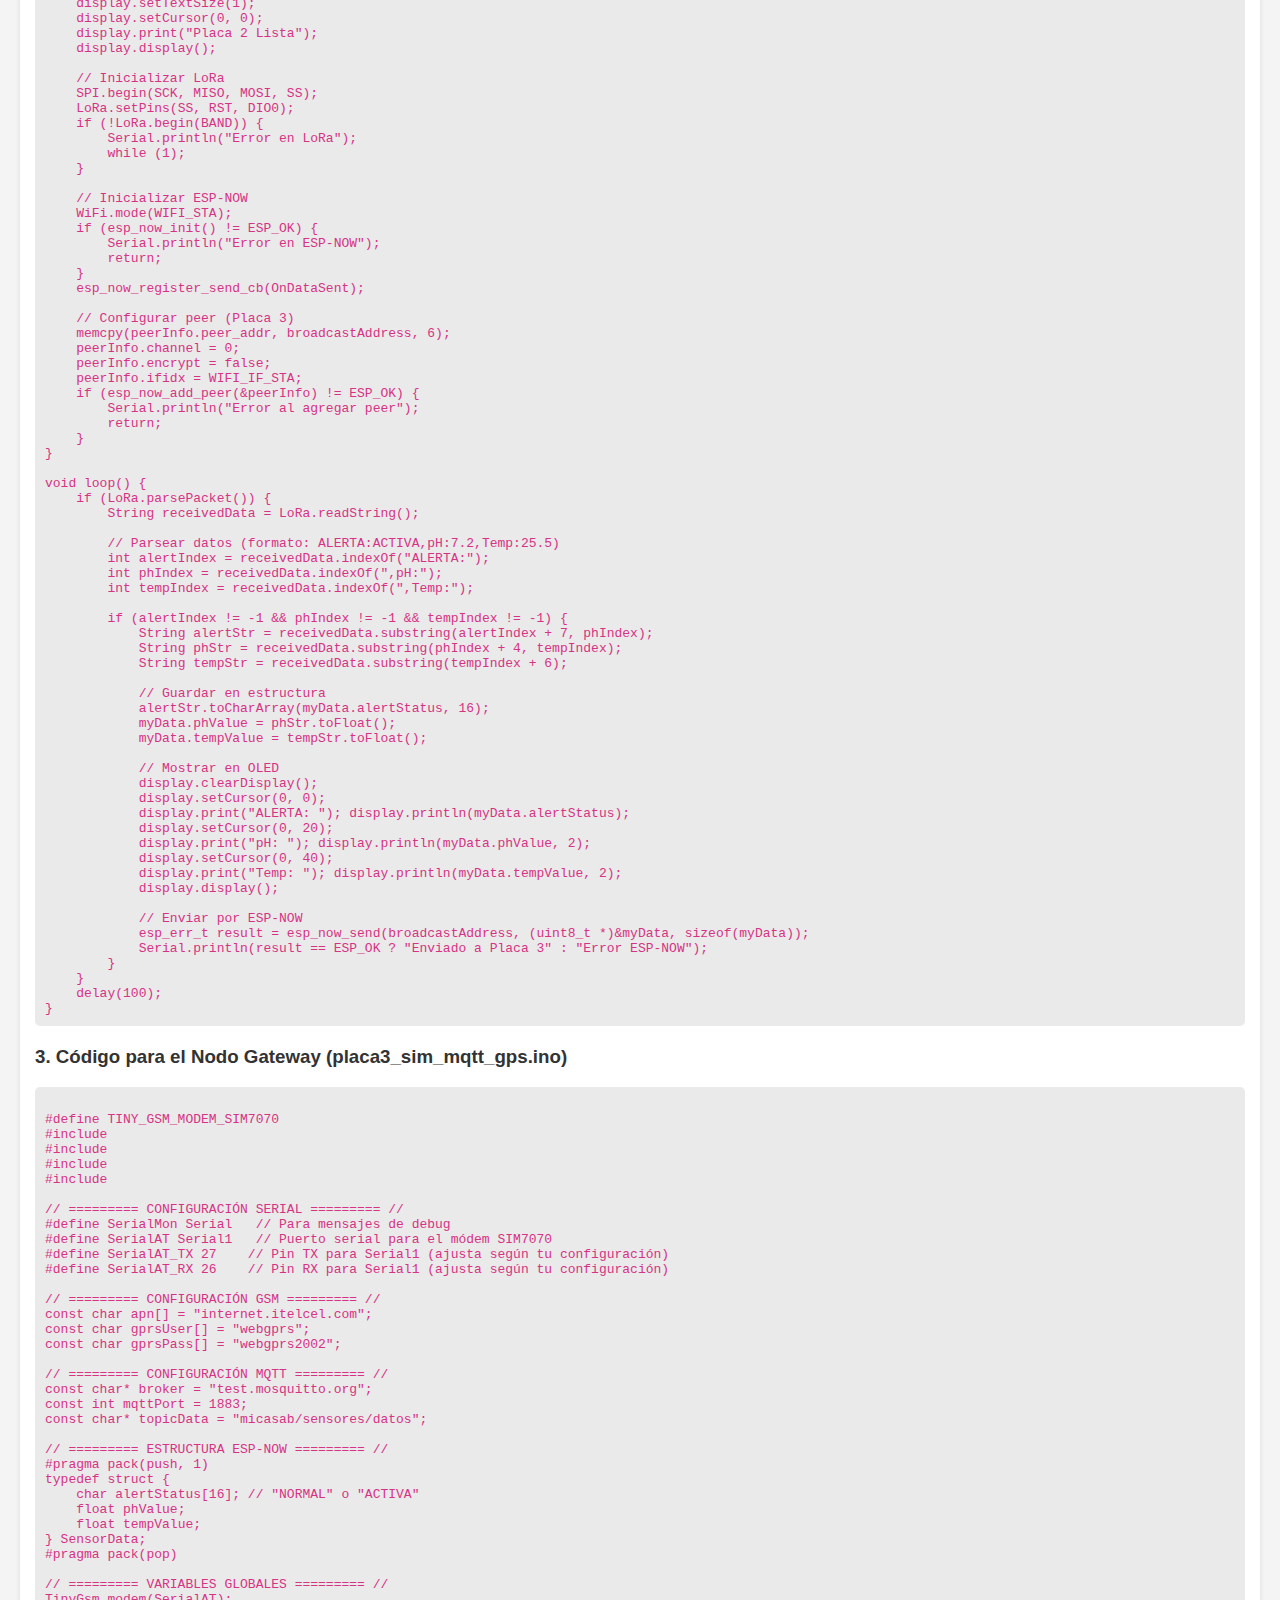
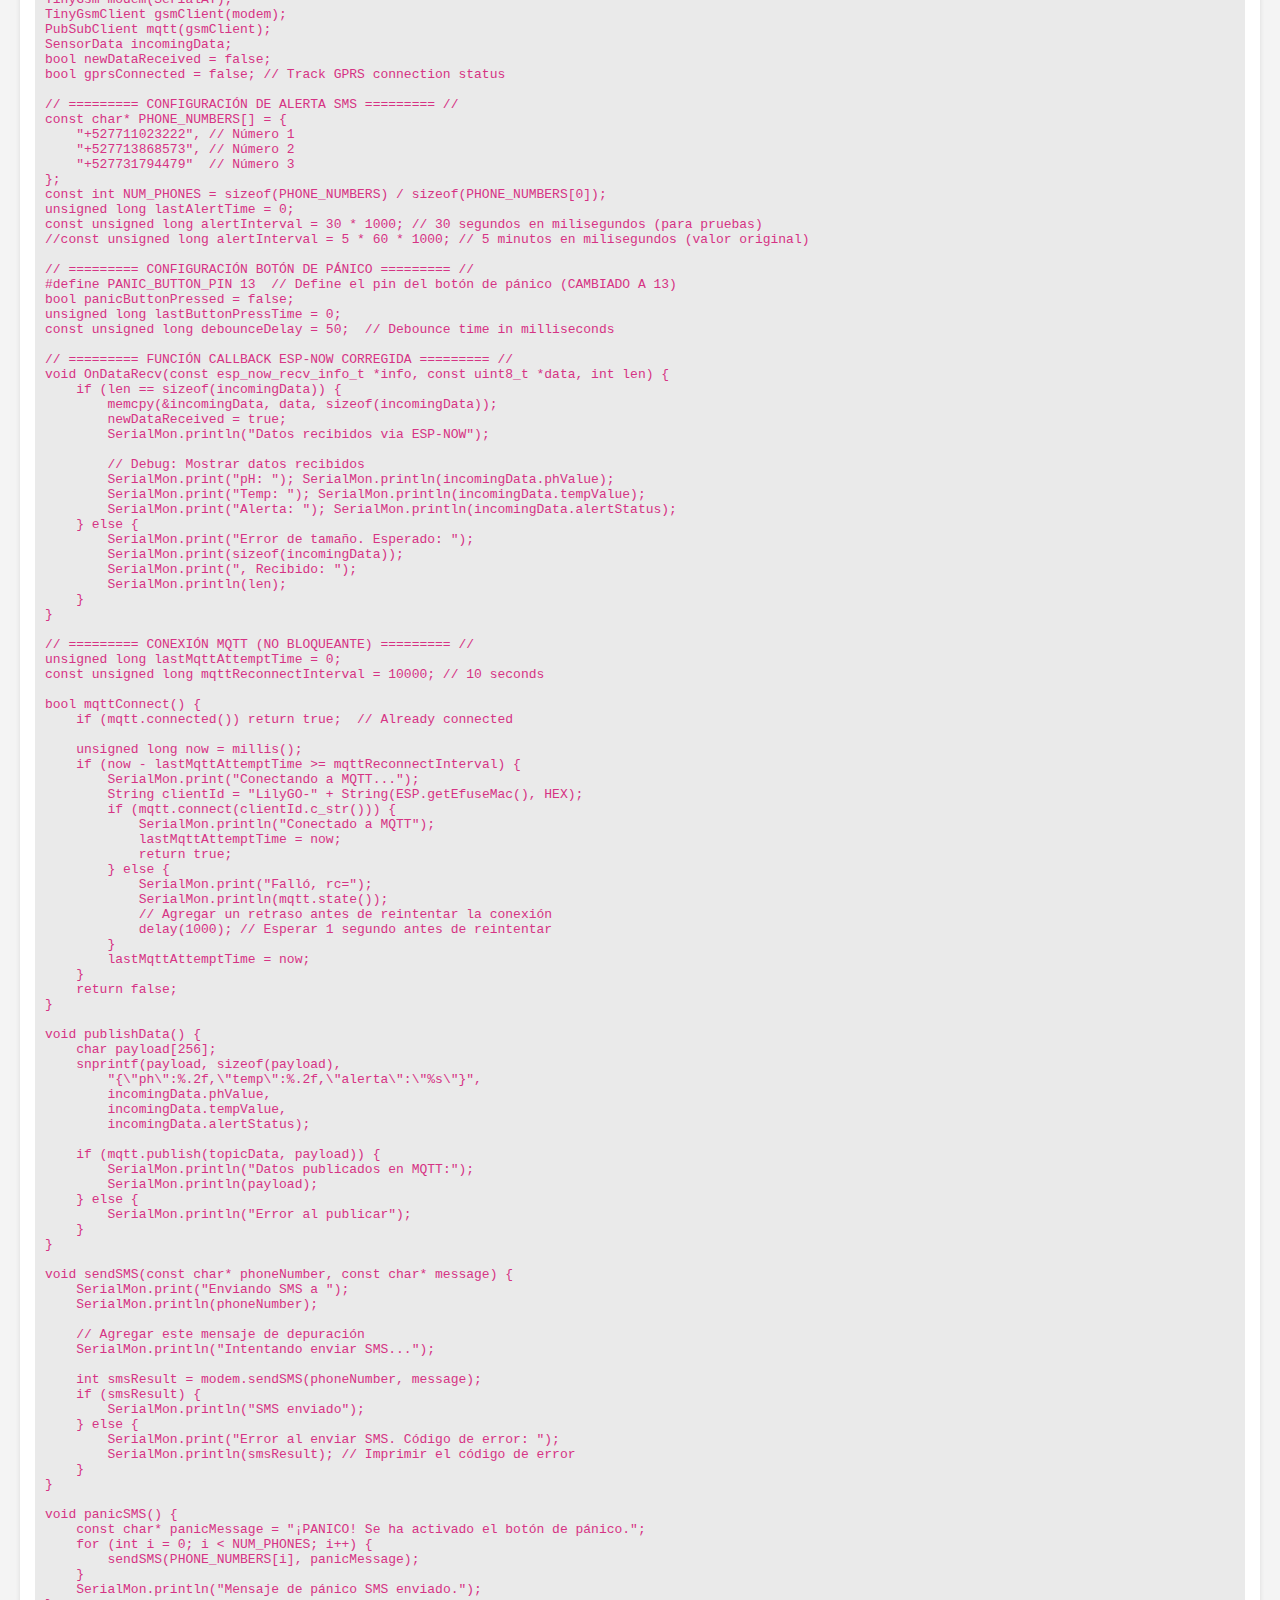
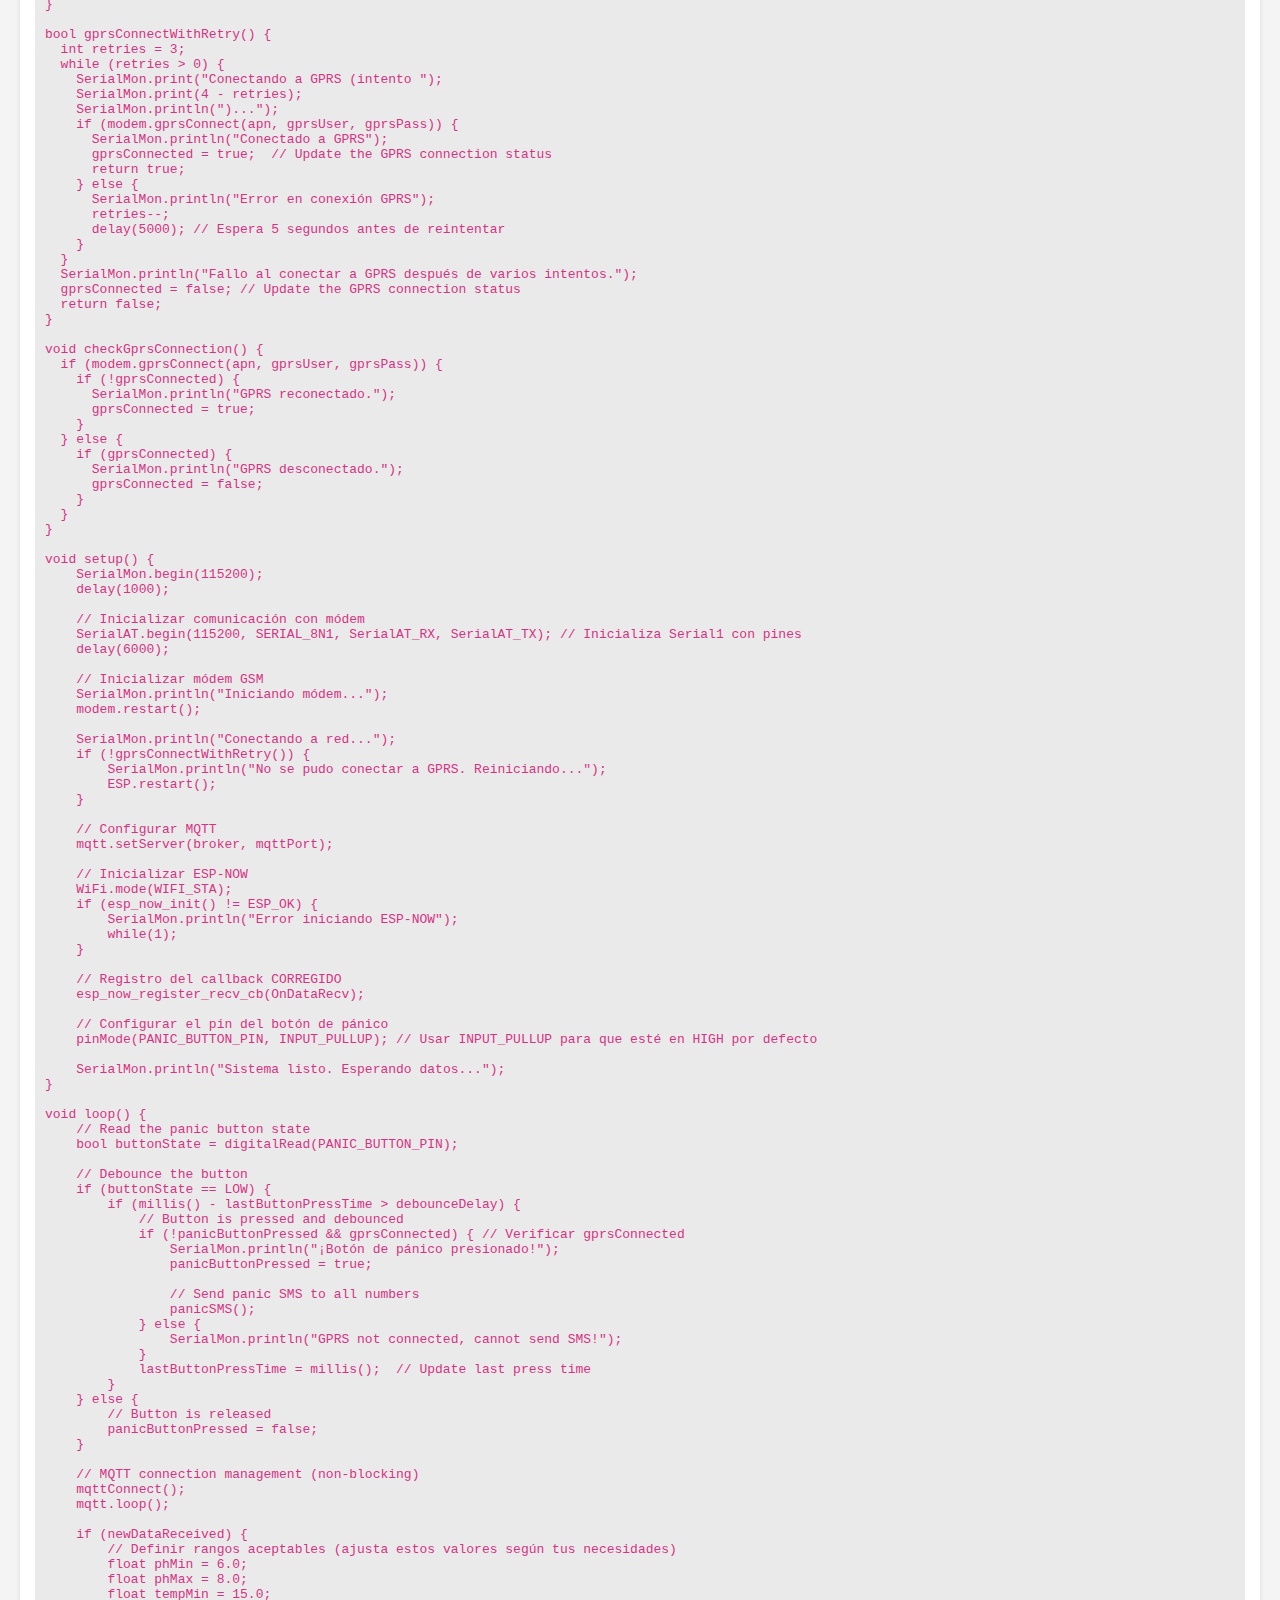
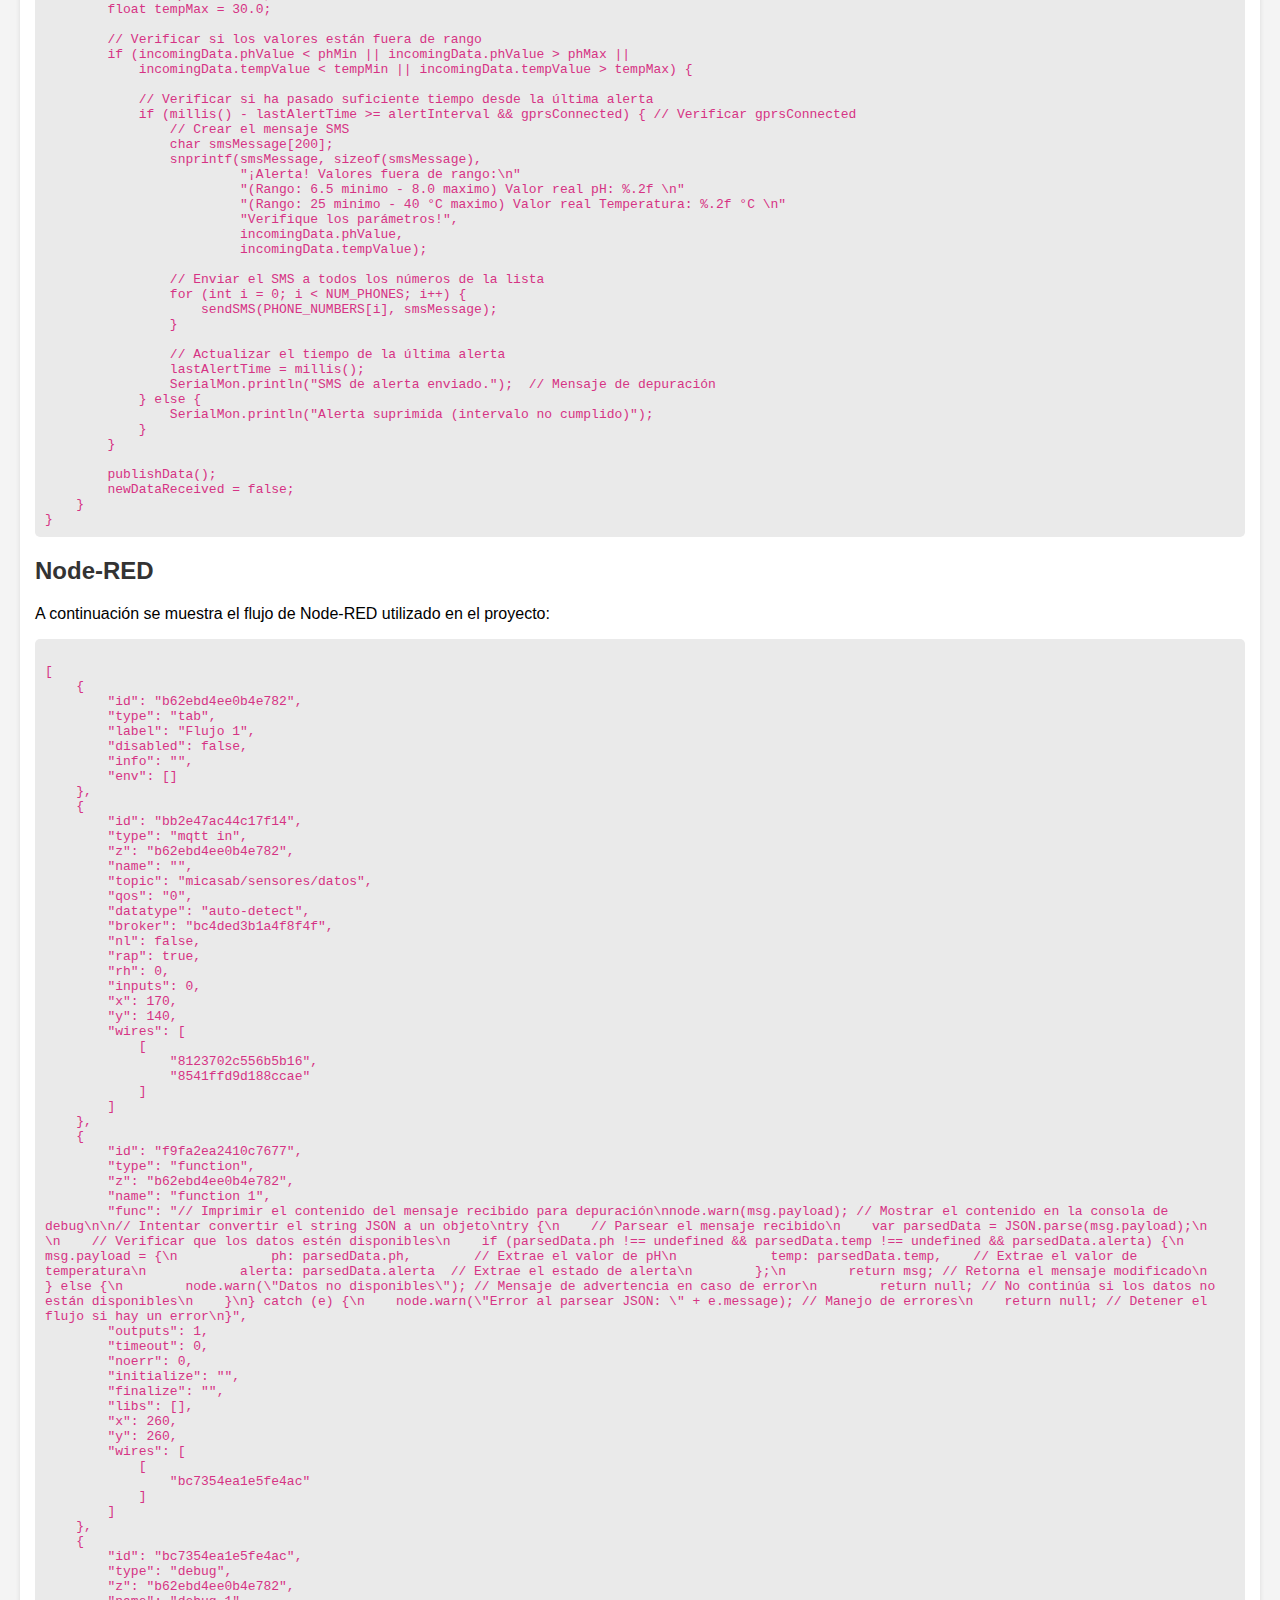
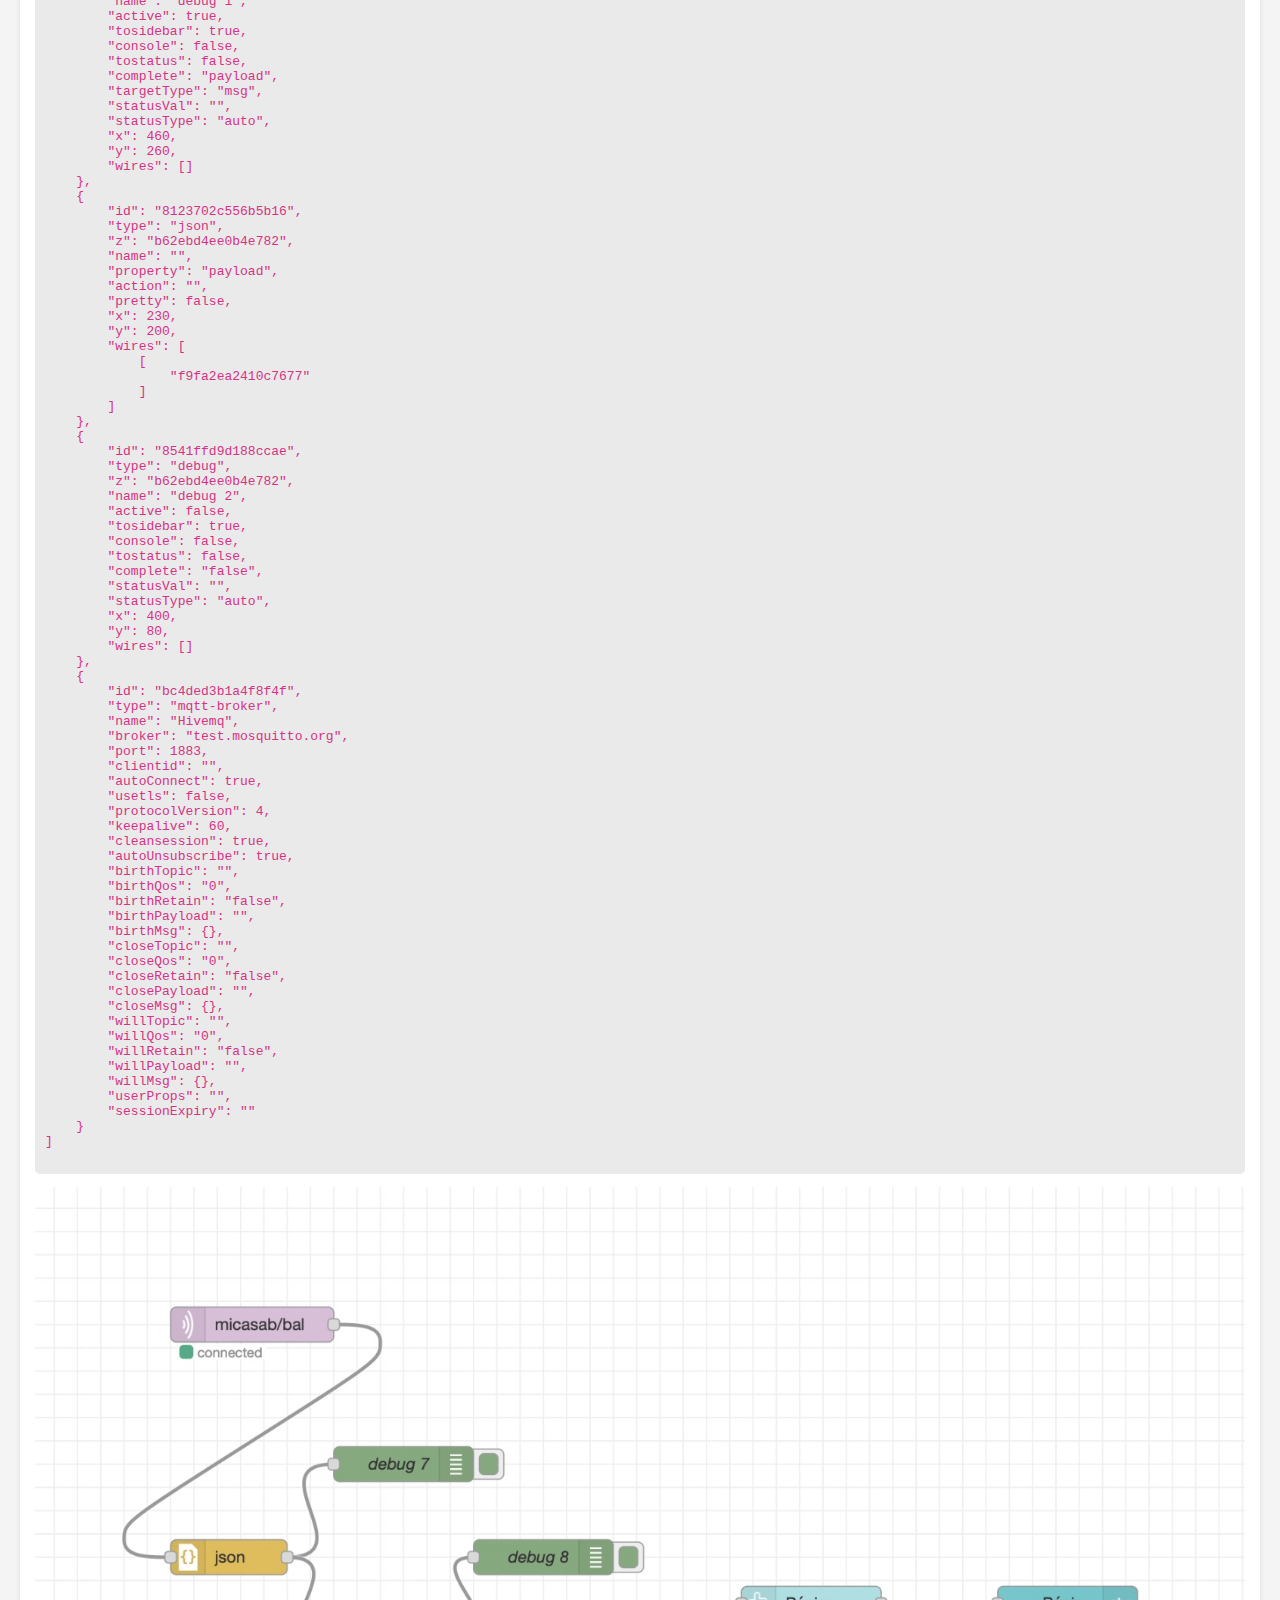
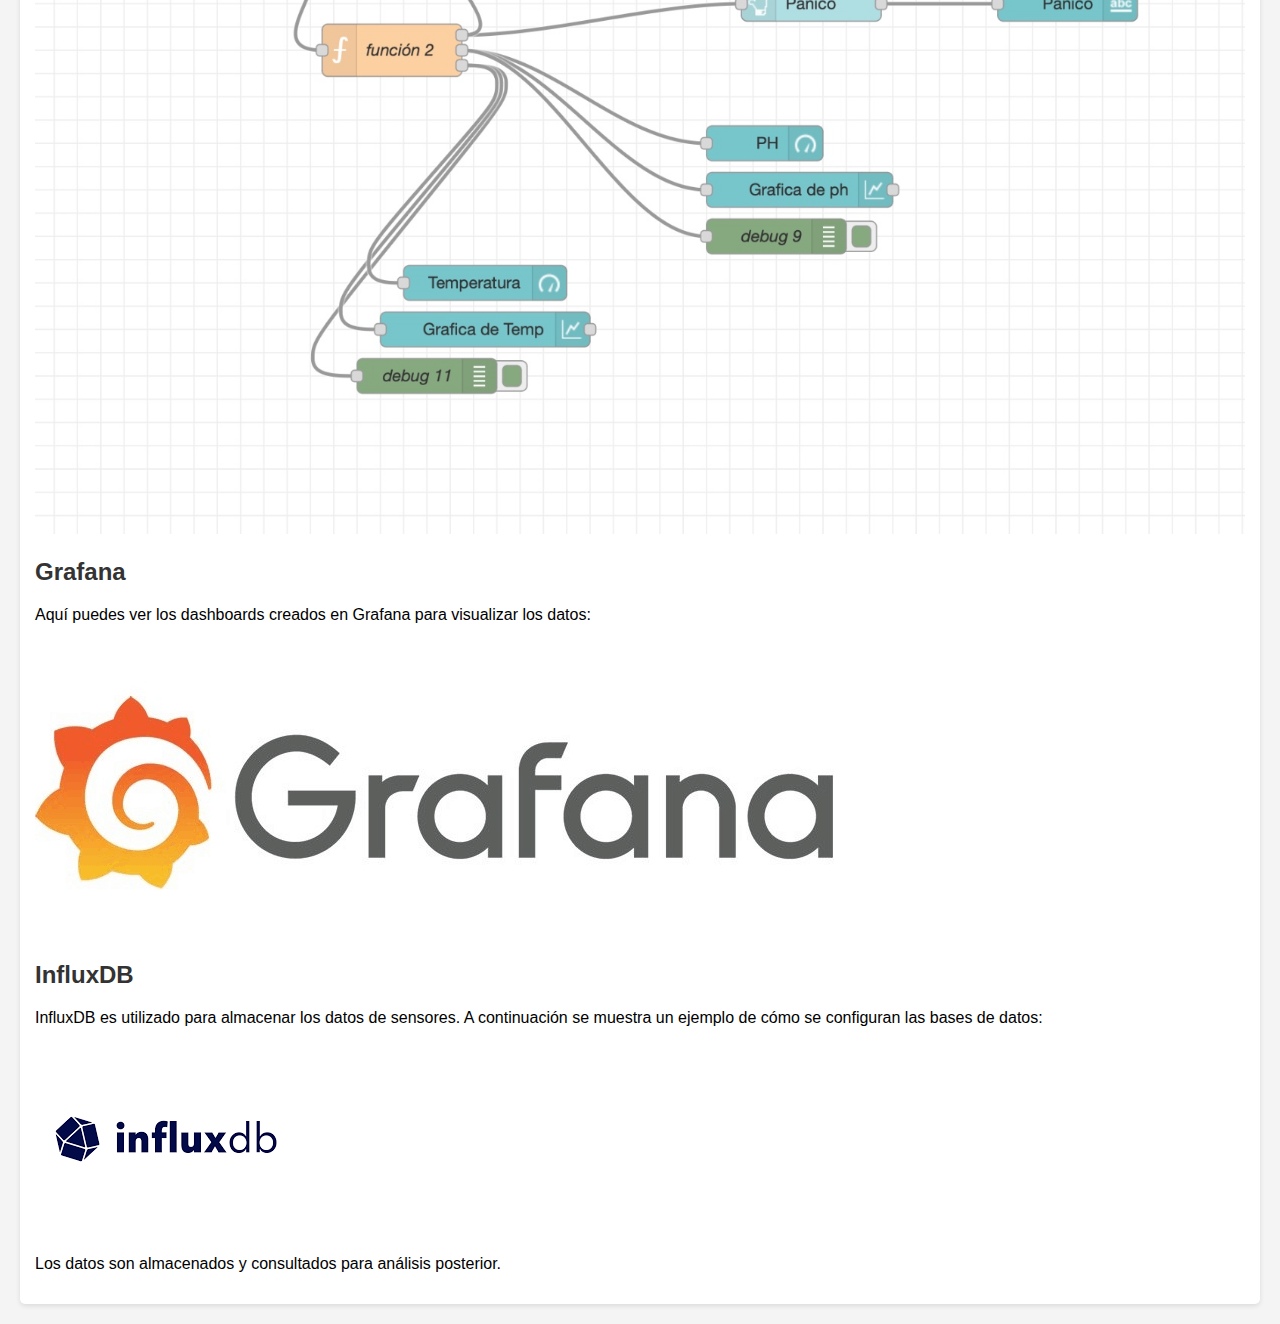
<file: Software/index.html>
<!DOCTYPE html>
<html lang="es">
<head>
    <meta charset="UTF-8">
    <meta name="viewport" content="width=device-width, initial-scale=1.0">
    <title>Software - Documentación del Proyecto</title>
    <link rel="stylesheet" href="/Software/stylessoft.css">
</head>
<body>

    <h1>Software</h1>
    <nav>
        <a href="../index.html">Inicio</a>
    </nav>

    <section>
        <h2>Descripción del Software</h2>
        <p>
            En esta sección se presentan los archivos de software utilizados en el proyecto MICA-SAB IoT. 
            Estos archivos son fundamentales para la operación de los nodos sensores, la comunicación entre dispositivos y la visualización de datos.
        </p>

        <h2>Códigos de Arduino</h2>
        <h3>1. Código para el Nodo Sensor (placa1_sensores_lora.ino)</h3>
        <pre><code>
#include <LoRa.h>
#include <SPI.h>
#include <Wire.h>
#include <Adafruit_GFX.h>
#include <Adafruit_SSD1306.h>
#include <OneWire.h>
#include <DallasTemperature.h>

// Pines
#define SCK 5
#define MISO 19
#define MOSI 27
#define SS 18
#define RST 14
#define DIO0 26
#define BAND 915E6  // Banda LoRa (América: 915 MHz)

// OLED
#define ANCHOPANTALLA 128
#define ALTOPANTALLA 64
#define OLED_SDA 4  // Pin para SDA del OLED
#define OLED_SCL 15 // Pin para SCL del OLED
#define OLED_RST 16 // Pin para RST del OLED
Adafruit_SSD1306 display(ANCHOPANTALLA, ALTOPANTALLA, &Wire, OLED_RST);

// Sensor pH
#define pHSense 34
#define PH_SAMPLES 10
float calibrationOffset = 0.0;  // Ajustar con calibración

// Sensor temperatura
#define SENSOR_PIN 17 // Pin para el sensor de temperatura
OneWire oneWire(SENSOR_PIN);
DallasTemperature sensors(&oneWire);

// Botón y buzzer
#define BUTTON_PIN 13
#define BUZZER_PIN 21
unsigned long lastDebounceTime = 0;
const unsigned long debounceDelay = 50;  // Anti-rebote

void setup() {
    Serial.begin(115200);
    
    // Inicializar OLED
    pinMode(OLED_RST, OUTPUT);
    digitalWrite(OLED_RST, LOW);
    delay(20);
    digitalWrite(OLED_RST, HIGH);
    Wire.begin(OLED_SDA, OLED_SCL);
    if (!display.begin(SSD1306_SWITCHCAPVCC, 0x3C)) {
        Serial.println("Error en OLED");
        for (;;);
    }
    display.clearDisplay();
    display.setTextColor(WHITE);
    display.setTextSize(1);
    display.setCursor(0, 0);
    display.print("MICA-SAB Transmisora");
    display.display();

    // Inicializar LoRa
    SPI.begin(SCK, MISO, MOSI, SS);
    LoRa.setPins(SS, RST, DIO0);
    if (!LoRa.begin(BAND)) {
        Serial.println("Error en LoRa");
        while (1);
    }

    // Inicializar sensores
    sensors.begin();
    pinMode(BUTTON_PIN, INPUT_PULLUP);
    pinMode(BUZZER_PIN, OUTPUT);
}

float getPH() {
    int measurings = 0;
    for (int i = 0; i < PH_SAMPLES; i++) {
        measurings += analogRead(pHSense);
        delay(10);
    }
    float voltage = 3.3 / 4095.0 * (measurings / PH_SAMPLES);
    return 7.0 + ((2.50 - voltage + calibrationOffset) / 0.18);  // Ajustar con buffers pH 4.0 y 7.0
}

void loop() {
    // Leer sensores
    float phValue = getPH();
    sensors.requestTemperatures(); 
    float temp = sensors.getTempCByIndex(0);

    // Control de botón con anti-rebote
    String alertStatus = "NORMAL";
    if (digitalRead(BUTTON_PIN) == LOW && (millis() - lastDebounceTime) > debounceDelay) {
        lastDebounceTime = millis();
        alertStatus = "ACTIVA";
        digitalWrite(BUZZER_PIN, HIGH);
        delay(1000);
        digitalWrite(BUZZER_PIN, LOW);
    }

    // Enviar por LoRa (formato: ALERTA:ACTIVA,pH:7.2,Temp:25.5)
    LoRa.beginPacket();
    LoRa.print("ALERTA:"); LoRa.print(alertStatus);
    LoRa.print(",pH:"); LoRa.print(phValue, 2);
    LoRa.print(",Temp:"); LoRa.print(temp, 2);
    LoRa.endPacket();

    // Mostrar en OLED
    display.clearDisplay();
    display.setCursor(0, 0);
    display.print("ALERTA: "); display.println(alertStatus);
    display.setCursor(0, 20);
    display.print("pH: "); display.println(phValue, 2);
    display.setCursor(0, 40);
    display.print("Temp: "); display.println(temp, 2);
    display.display();

    Serial.println("Enviado: ALERTA:" + alertStatus + " | pH:" + String(phValue, 2) + " | Temp:" + String(temp, 2));
    delay(2000);
}        </code></pre>

        <h3>2. Código para el Nodo Receptor (placa2_receptor_oled_espnow.ino)</h3>
        <pre><code>
#include <LoRa.h>
#include <SPI.h>
#include <Wire.h>
#include <Adafruit_GFX.h>
#include <Adafruit_SSD1306.h>
#include <esp_now.h>
#include <WiFi.h>

// Pines LoRa
#define SCK 5
#define MISO 19
#define MOSI 27
#define SS 18
#define RST 14
#define DIO0 26
#define BAND 915E6

// OLED
#define ANCHOPANTALLA 128
#define ALTOPANTALLA 64
#define OLED_SDA 4
#define OLED_SCL 15 
#define OLED_RST 16
Adafruit_SSD1306 display(ANCHOPANTALLA, ALTOPANTALLA, &Wire, OLED_RST);

// ESP-NOW (MAC de la Placa 3)
uint8_t broadcastAddress[] = {0xcc, 0x7b, 0x5c, 0x31, 0x0d, 0x48};  // Reemplazar con MAC real

typedef struct struct_message {
    char alertStatus[16];  // "NORMAL" o "ACTIVA"
    float phValue;
    float tempValue;
} struct_message;

struct_message myData;
esp_now_peer_info_t peerInfo;

void OnDataSent(const uint8_t *mac_addr, esp_now_send_status_t status) {
    Serial.print("Envío ESP-NOW: ");
    Serial.println(status == ESP_NOW_SEND_SUCCESS ? "Éxito" : "Fallido");
}

void setup() {
    Serial.begin(115200);

    // Inicializar OLED
    pinMode(OLED_RST, OUTPUT);
    digitalWrite(OLED_RST, LOW);
    delay(20);
    digitalWrite(OLED_RST, HIGH);
    Wire.begin(OLED_SDA, OLED_SCL);
    if (!display.begin(SSD1306_SWITCHCAPVCC, 0x3C)) {
        Serial.println("Error en OLED");
        for (;;);
    }
    display.clearDisplay();
    display.setTextColor(WHITE);
    display.setTextSize(1);
    display.setCursor(0, 0);
    display.print("Placa 2 Lista");
    display.display();

    // Inicializar LoRa
    SPI.begin(SCK, MISO, MOSI, SS);
    LoRa.setPins(SS, RST, DIO0);
    if (!LoRa.begin(BAND)) {
        Serial.println("Error en LoRa");
        while (1);
    }

    // Inicializar ESP-NOW
    WiFi.mode(WIFI_STA);
    if (esp_now_init() != ESP_OK) {
        Serial.println("Error en ESP-NOW");
        return;
    }
    esp_now_register_send_cb(OnDataSent);

    // Configurar peer (Placa 3)
    memcpy(peerInfo.peer_addr, broadcastAddress, 6);
    peerInfo.channel = 0;
    peerInfo.encrypt = false;
    peerInfo.ifidx = WIFI_IF_STA;
    if (esp_now_add_peer(&peerInfo) != ESP_OK) {
        Serial.println("Error al agregar peer");
        return;
    }
}

void loop() {
    if (LoRa.parsePacket()) {
        String receivedData = LoRa.readString();

        // Parsear datos (formato: ALERTA:ACTIVA,pH:7.2,Temp:25.5)
        int alertIndex = receivedData.indexOf("ALERTA:");
        int phIndex = receivedData.indexOf(",pH:");
        int tempIndex = receivedData.indexOf(",Temp:");

        if (alertIndex != -1 && phIndex != -1 && tempIndex != -1) {
            String alertStr = receivedData.substring(alertIndex + 7, phIndex);
            String phStr = receivedData.substring(phIndex + 4, tempIndex);
            String tempStr = receivedData.substring(tempIndex + 6);

            // Guardar en estructura
            alertStr.toCharArray(myData.alertStatus, 16);
            myData.phValue = phStr.toFloat();
            myData.tempValue = tempStr.toFloat();

            // Mostrar en OLED
            display.clearDisplay();
            display.setCursor(0, 0);
            display.print("ALERTA: "); display.println(myData.alertStatus);
            display.setCursor(0, 20);
            display.print("pH: "); display.println(myData.phValue, 2);
            display.setCursor(0, 40);
            display.print("Temp: "); display.println(myData.tempValue, 2);
            display.display();

            // Enviar por ESP-NOW
            esp_err_t result = esp_now_send(broadcastAddress, (uint8_t *)&myData, sizeof(myData));
            Serial.println(result == ESP_OK ? "Enviado a Placa 3" : "Error ESP-NOW");
        }
    }
    delay(100);
}        </code></pre>

        <h3>3. Código para el Nodo Gateway (placa3_sim_mqtt_gps.ino)</h3>
        <pre><code>
#define TINY_GSM_MODEM_SIM7070
#include <TinyGsmClient.h>
#include <PubSubClient.h>
#include <WiFi.h>
#include <esp_now.h>

// ========= CONFIGURACIÓN SERIAL ========= //
#define SerialMon Serial   // Para mensajes de debug
#define SerialAT Serial1   // Puerto serial para el módem SIM7070
#define SerialAT_TX 27    // Pin TX para Serial1 (ajusta según tu configuración)
#define SerialAT_RX 26    // Pin RX para Serial1 (ajusta según tu configuración)

// ========= CONFIGURACIÓN GSM ========= //
const char apn[] = "internet.itelcel.com";
const char gprsUser[] = "webgprs";
const char gprsPass[] = "webgprs2002";

// ========= CONFIGURACIÓN MQTT ========= //
const char* broker = "test.mosquitto.org";
const int mqttPort = 1883;
const char* topicData = "micasab/sensores/datos";

// ========= ESTRUCTURA ESP-NOW ========= //
#pragma pack(push, 1)
typedef struct {
    char alertStatus[16]; // "NORMAL" o "ACTIVA"
    float phValue;
    float tempValue;
} SensorData;
#pragma pack(pop)

// ========= VARIABLES GLOBALES ========= //
TinyGsm modem(SerialAT);
TinyGsmClient gsmClient(modem);
PubSubClient mqtt(gsmClient);
SensorData incomingData;
bool newDataReceived = false;
bool gprsConnected = false; // Track GPRS connection status

// ========= CONFIGURACIÓN DE ALERTA SMS ========= //
const char* PHONE_NUMBERS[] = {
    "+527711023222", // Número 1
    "+527713868573", // Número 2
    "+527731794479"  // Número 3
};
const int NUM_PHONES = sizeof(PHONE_NUMBERS) / sizeof(PHONE_NUMBERS[0]);
unsigned long lastAlertTime = 0;
const unsigned long alertInterval = 30 * 1000; // 30 segundos en milisegundos (para pruebas)
//const unsigned long alertInterval = 5 * 60 * 1000; // 5 minutos en milisegundos (valor original)

// ========= CONFIGURACIÓN BOTÓN DE PÁNICO ========= //
#define PANIC_BUTTON_PIN 13  // Define el pin del botón de pánico (CAMBIADO A 13)
bool panicButtonPressed = false;
unsigned long lastButtonPressTime = 0;
const unsigned long debounceDelay = 50;  // Debounce time in milliseconds

// ========= FUNCIÓN CALLBACK ESP-NOW CORREGIDA ========= //
void OnDataRecv(const esp_now_recv_info_t *info, const uint8_t *data, int len) {
    if (len == sizeof(incomingData)) {
        memcpy(&incomingData, data, sizeof(incomingData));
        newDataReceived = true;
        SerialMon.println("Datos recibidos via ESP-NOW");

        // Debug: Mostrar datos recibidos
        SerialMon.print("pH: "); SerialMon.println(incomingData.phValue);
        SerialMon.print("Temp: "); SerialMon.println(incomingData.tempValue);
        SerialMon.print("Alerta: "); SerialMon.println(incomingData.alertStatus);
    } else {
        SerialMon.print("Error de tamaño. Esperado: ");
        SerialMon.print(sizeof(incomingData));
        SerialMon.print(", Recibido: ");
        SerialMon.println(len);
    }
}

// ========= CONEXIÓN MQTT (NO BLOQUEANTE) ========= //
unsigned long lastMqttAttemptTime = 0;
const unsigned long mqttReconnectInterval = 10000; // 10 seconds

bool mqttConnect() {
    if (mqtt.connected()) return true;  // Already connected

    unsigned long now = millis();
    if (now - lastMqttAttemptTime >= mqttReconnectInterval) {
        SerialMon.print("Conectando a MQTT...");
        String clientId = "LilyGO-" + String(ESP.getEfuseMac(), HEX);
        if (mqtt.connect(clientId.c_str())) {
            SerialMon.println("Conectado a MQTT");
            lastMqttAttemptTime = now;
            return true;
        } else {
            SerialMon.print("Falló, rc=");
            SerialMon.println(mqtt.state());
            // Agregar un retraso antes de reintentar la conexión
            delay(1000); // Esperar 1 segundo antes de reintentar
        }
        lastMqttAttemptTime = now;
    }
    return false;
}

void publishData() {
    char payload[256];
    snprintf(payload, sizeof(payload),
        "{\"ph\":%.2f,\"temp\":%.2f,\"alerta\":\"%s\"}",
        incomingData.phValue,
        incomingData.tempValue,
        incomingData.alertStatus);

    if (mqtt.publish(topicData, payload)) {
        SerialMon.println("Datos publicados en MQTT:");
        SerialMon.println(payload);
    } else {
        SerialMon.println("Error al publicar");
    }
}

void sendSMS(const char* phoneNumber, const char* message) {
    SerialMon.print("Enviando SMS a ");
    SerialMon.println(phoneNumber);

    // Agregar este mensaje de depuración
    SerialMon.println("Intentando enviar SMS...");

    int smsResult = modem.sendSMS(phoneNumber, message);
    if (smsResult) {
        SerialMon.println("SMS enviado");
    } else {
        SerialMon.print("Error al enviar SMS. Código de error: ");
        SerialMon.println(smsResult); // Imprimir el código de error
    }
}

void panicSMS() {
    const char* panicMessage = "¡PANICO! Se ha activado el botón de pánico.";
    for (int i = 0; i < NUM_PHONES; i++) {
        sendSMS(PHONE_NUMBERS[i], panicMessage);
    }
    SerialMon.println("Mensaje de pánico SMS enviado.");
}

bool gprsConnectWithRetry() {
  int retries = 3;
  while (retries > 0) {
    SerialMon.print("Conectando a GPRS (intento ");
    SerialMon.print(4 - retries);
    SerialMon.println(")...");
    if (modem.gprsConnect(apn, gprsUser, gprsPass)) {
      SerialMon.println("Conectado a GPRS");
      gprsConnected = true;  // Update the GPRS connection status
      return true;
    } else {
      SerialMon.println("Error en conexión GPRS");
      retries--;
      delay(5000); // Espera 5 segundos antes de reintentar
    }
  }
  SerialMon.println("Fallo al conectar a GPRS después de varios intentos.");
  gprsConnected = false; // Update the GPRS connection status
  return false;
}

void checkGprsConnection() {
  if (modem.gprsConnect(apn, gprsUser, gprsPass)) {
    if (!gprsConnected) {
      SerialMon.println("GPRS reconectado.");
      gprsConnected = true;
    }
  } else {
    if (gprsConnected) {
      SerialMon.println("GPRS desconectado.");
      gprsConnected = false;
    }
  }
}

void setup() {
    SerialMon.begin(115200);
    delay(1000);

    // Inicializar comunicación con módem
    SerialAT.begin(115200, SERIAL_8N1, SerialAT_RX, SerialAT_TX); // Inicializa Serial1 con pines
    delay(6000);

    // Inicializar módem GSM
    SerialMon.println("Iniciando módem...");
    modem.restart();

    SerialMon.println("Conectando a red...");
    if (!gprsConnectWithRetry()) {
        SerialMon.println("No se pudo conectar a GPRS. Reiniciando...");
        ESP.restart();
    }

    // Configurar MQTT
    mqtt.setServer(broker, mqttPort);

    // Inicializar ESP-NOW
    WiFi.mode(WIFI_STA);
    if (esp_now_init() != ESP_OK) {
        SerialMon.println("Error iniciando ESP-NOW");
        while(1);
    }

    // Registro del callback CORREGIDO
    esp_now_register_recv_cb(OnDataRecv);

    // Configurar el pin del botón de pánico
    pinMode(PANIC_BUTTON_PIN, INPUT_PULLUP); // Usar INPUT_PULLUP para que esté en HIGH por defecto

    SerialMon.println("Sistema listo. Esperando datos...");
}

void loop() {
    // Read the panic button state
    bool buttonState = digitalRead(PANIC_BUTTON_PIN);

    // Debounce the button
    if (buttonState == LOW) {
        if (millis() - lastButtonPressTime > debounceDelay) {
            // Button is pressed and debounced
            if (!panicButtonPressed && gprsConnected) { // Verificar gprsConnected
                SerialMon.println("¡Botón de pánico presionado!");
                panicButtonPressed = true;

                // Send panic SMS to all numbers
                panicSMS();
            } else {
                SerialMon.println("GPRS not connected, cannot send SMS!");
            }
            lastButtonPressTime = millis();  // Update last press time
        }
    } else {
        // Button is released
        panicButtonPressed = false;
    }

    // MQTT connection management (non-blocking)
    mqttConnect();
    mqtt.loop();

    if (newDataReceived) {
        // Definir rangos aceptables (ajusta estos valores según tus necesidades)
        float phMin = 6.0;
        float phMax = 8.0;
        float tempMin = 15.0;
        float tempMax = 30.0;

        // Verificar si los valores están fuera de rango
        if (incomingData.phValue < phMin || incomingData.phValue > phMax ||
            incomingData.tempValue < tempMin || incomingData.tempValue > tempMax) {

            // Verificar si ha pasado suficiente tiempo desde la última alerta
            if (millis() - lastAlertTime >= alertInterval && gprsConnected) { // Verificar gprsConnected
                // Crear el mensaje SMS
                char smsMessage[200];
                snprintf(smsMessage, sizeof(smsMessage),
                         "¡Alerta! Valores fuera de rango:\n"
                         "(Rango: 6.5 minimo - 8.0 maximo) Valor real pH: %.2f \n"
                         "(Rango: 25 minimo - 40 °C maximo) Valor real Temperatura: %.2f °C \n"
                         "Verifique los parámetros!",
                         incomingData.phValue,
                         incomingData.tempValue);

                // Enviar el SMS a todos los números de la lista
                for (int i = 0; i < NUM_PHONES; i++) {
                    sendSMS(PHONE_NUMBERS[i], smsMessage);
                }

                // Actualizar el tiempo de la última alerta
                lastAlertTime = millis();
                SerialMon.println("SMS de alerta enviado.");  // Mensaje de depuración
            } else {
                SerialMon.println("Alerta suprimida (intervalo no cumplido)");
            }
        }

        publishData();
        newDataReceived = false;
    }
}        </code></pre>

        <h2>Node-RED</h2>
        <p>A continuación se muestra el flujo de Node-RED utilizado en el proyecto:</p>
        <pre><code>
[
    {
        "id": "b62ebd4ee0b4e782",
        "type": "tab",
        "label": "Flujo 1",
        "disabled": false,
        "info": "",
        "env": []
    },
    {
        "id": "bb2e47ac44c17f14",
        "type": "mqtt in",
        "z": "b62ebd4ee0b4e782",
        "name": "",
        "topic": "micasab/sensores/datos",
        "qos": "0",
        "datatype": "auto-detect",
        "broker": "bc4ded3b1a4f8f4f",
        "nl": false,
        "rap": true,
        "rh": 0,
        "inputs": 0,
        "x": 170,
        "y": 140,
        "wires": [
            [
                "8123702c556b5b16",
                "8541ffd9d188ccae"
            ]
        ]
    },
    {
        "id": "f9fa2ea2410c7677",
        "type": "function",
        "z": "b62ebd4ee0b4e782",
        "name": "function 1",
        "func": "// Imprimir el contenido del mensaje recibido para depuración\nnode.warn(msg.payload); // Mostrar el contenido en la consola de debug\n\n// Intentar convertir el string JSON a un objeto\ntry {\n    // Parsear el mensaje recibido\n    var parsedData = JSON.parse(msg.payload);\n    \n    // Verificar que los datos estén disponibles\n    if (parsedData.ph !== undefined && parsedData.temp !== undefined && parsedData.alerta) {\n        msg.payload = {\n            ph: parsedData.ph,        // Extrae el valor de pH\n            temp: parsedData.temp,    // Extrae el valor de temperatura\n            alerta: parsedData.alerta  // Extrae el estado de alerta\n        };\n        return msg; // Retorna el mensaje modificado\n    } else {\n        node.warn(\"Datos no disponibles\"); // Mensaje de advertencia en caso de error\n        return null; // No continúa si los datos no están disponibles\n    }\n} catch (e) {\n    node.warn(\"Error al parsear JSON: \" + e.message); // Manejo de errores\n    return null; // Detener el flujo si hay un error\n}",
        "outputs": 1,
        "timeout": 0,
        "noerr": 0,
        "initialize": "",
        "finalize": "",
        "libs": [],
        "x": 260,
        "y": 260,
        "wires": [
            [
                "bc7354ea1e5fe4ac"
            ]
        ]
    },
    {
        "id": "bc7354ea1e5fe4ac",
        "type": "debug",
        "z": "b62ebd4ee0b4e782",
        "name": "debug 1",
        "active": true,
        "tosidebar": true,
        "console": false,
        "tostatus": false,
        "complete": "payload",
        "targetType": "msg",
        "statusVal": "",
        "statusType": "auto",
        "x": 460,
        "y": 260,
        "wires": []
    },
    {
        "id": "8123702c556b5b16",
        "type": "json",
        "z": "b62ebd4ee0b4e782",
        "name": "",
        "property": "payload",
        "action": "",
        "pretty": false,
        "x": 230,
        "y": 200,
        "wires": [
            [
                "f9fa2ea2410c7677"
            ]
        ]
    },
    {
        "id": "8541ffd9d188ccae",
        "type": "debug",
        "z": "b62ebd4ee0b4e782",
        "name": "debug 2",
        "active": false,
        "tosidebar": true,
        "console": false,
        "tostatus": false,
        "complete": "false",
        "statusVal": "",
        "statusType": "auto",
        "x": 400,
        "y": 80,
        "wires": []
    },
    {
        "id": "bc4ded3b1a4f8f4f",
        "type": "mqtt-broker",
        "name": "Hivemq",
        "broker": "test.mosquitto.org",
        "port": 1883,
        "clientid": "",
        "autoConnect": true,
        "usetls": false,
        "protocolVersion": 4,
        "keepalive": 60,
        "cleansession": true,
        "autoUnsubscribe": true,
        "birthTopic": "",
        "birthQos": "0",
        "birthRetain": "false",
        "birthPayload": "",
        "birthMsg": {},
        "closeTopic": "",
        "closeQos": "0",
        "closeRetain": "false",
        "closePayload": "",
        "closeMsg": {},
        "willTopic": "",
        "willQos": "0",
        "willRetain": "false",
        "willPayload": "",
        "willMsg": {},
        "userProps": "",
        "sessionExpiry": ""
    }
]
        </code></pre>
        <img src="DiagramaNode-Red.jpg" alt="Flujo de Node-RED" style="max-width: 100%; height: auto;">

        <h2>Grafana</h2>
        <p>Aquí puedes ver los dashboards creados en Grafana para visualizar los datos:</p>
        <img src="que-es-grafana-1.png" alt="Dashboard de Grafana" style="max-width: 100%; height: auto;">

        <h2>InfluxDB</h2>
        <p>InfluxDB es utilizado para almacenar los datos de sensores. A continuación se muestra un ejemplo de cómo se configuran las bases de datos:</p>
        <img src="descargar.png" alt="Configuración de InfluxDB" style="max-width: 100%; height: auto;">
        <p>Los datos son almacenados y consultados para análisis posterior.</p>
    </section>

</body>
</html>
</file>
<file: styles.css>
body {
    font-family: Arial, sans-serif;
    margin: 0;
    padding: 20px;
    background-color: #f4f4f4;
}

h1 {
    text-align: center;
    color: #333;
}

nav {
    display: flex;
    justify-content: space-around;
    padding: 10px;
    background-color: #007BFF;
    color: white;
    border-radius: 5px;
}

nav a {
    color: white;
    text-decoration: none;
    padding: 10px 20px;
    border-radius: 5px;
}

nav a:hover {
    background-color: #0056b3;
}

section {
    margin-top: 20px;
    padding: 15px;
    background-color: white;
    border-radius: 5px;
}
</file>
<file: Diagramas/stylesdia.css>
body {
    font-family: Arial, sans-serif;
    margin: 0;
    padding: 20px;
    background-color: #f4f4f4;
}

h1, h2, h3 {
    color: #333;
}

nav {
    display: flex;
    justify-content: space-between;
    padding: 10px;
    background-color: #007BFF;
    color: white;
    border-radius: 5px;
    margin-bottom: 20px;
}

nav a {
    color: white;
    text-decoration: none;
    padding: 10px 15px;
    border-radius: 5px;
}

nav a:hover {
    background-color: #0056b3;
}

section {
    margin-top: 20px;
    padding: 15px;
    background-color: white;
    border-radius: 5px;
    box-shadow: 0 2px 5px rgba(0, 0, 0, 0.1);
}

ul {
    list-style-type: disc;
    margin-left: 20px;
}

table {
    width: 100%;
    border-collapse: collapse;
    margin-top: 20px;
}

table, th, td {
    border: 1px solid #ddd;
}

th, td {
    padding: 8px;
    text-align: left;
}

th {
    background-color: #007BFF;
    color: white;
}

img {
    max-width: 100%;
    height: auto;
    margin-top: 20px;
    border: 2px solid #ddd;
    border-radius: 5px;
}
</file>
<file: Software/stylessoft.css>
body {
    font-family: Arial, sans-serif;
    margin: 0;
    padding: 20px;
    background-color: #f4f4f4;
}

h1, h2, h3 {
    color: #333;
}

nav {
    display: flex;
    justify-content: space-between;
    padding: 10px;
    background-color: #007BFF;
    color: white;
    border-radius: 5px;
    margin-bottom: 20px;
}

nav a {
    color: white;
    text-decoration: none;
    padding: 10px 15px;
    border-radius: 5px;
}

nav a:hover {
    background-color: #0056b3;
}

section {
    margin-top: 20px;
    padding: 15px;
    background-color: white;
    border-radius: 5px;
    box-shadow: 0 2px 5px rgba(0, 0, 0, 0.1);
}

ul {
    list-style-type: disc;
    margin-left: 20px;
}

pre {
    background-color: #eaeaea;
    padding: 10px;
    border-radius: 5px;
    overflow-x: auto;
    white-space: pre-wrap; /* Asegura que el texto se ajuste */
}

code {
    font-family: monospace;
    color: #d63384;
}

h3 {
    margin-top: 20px;
}
</file>
